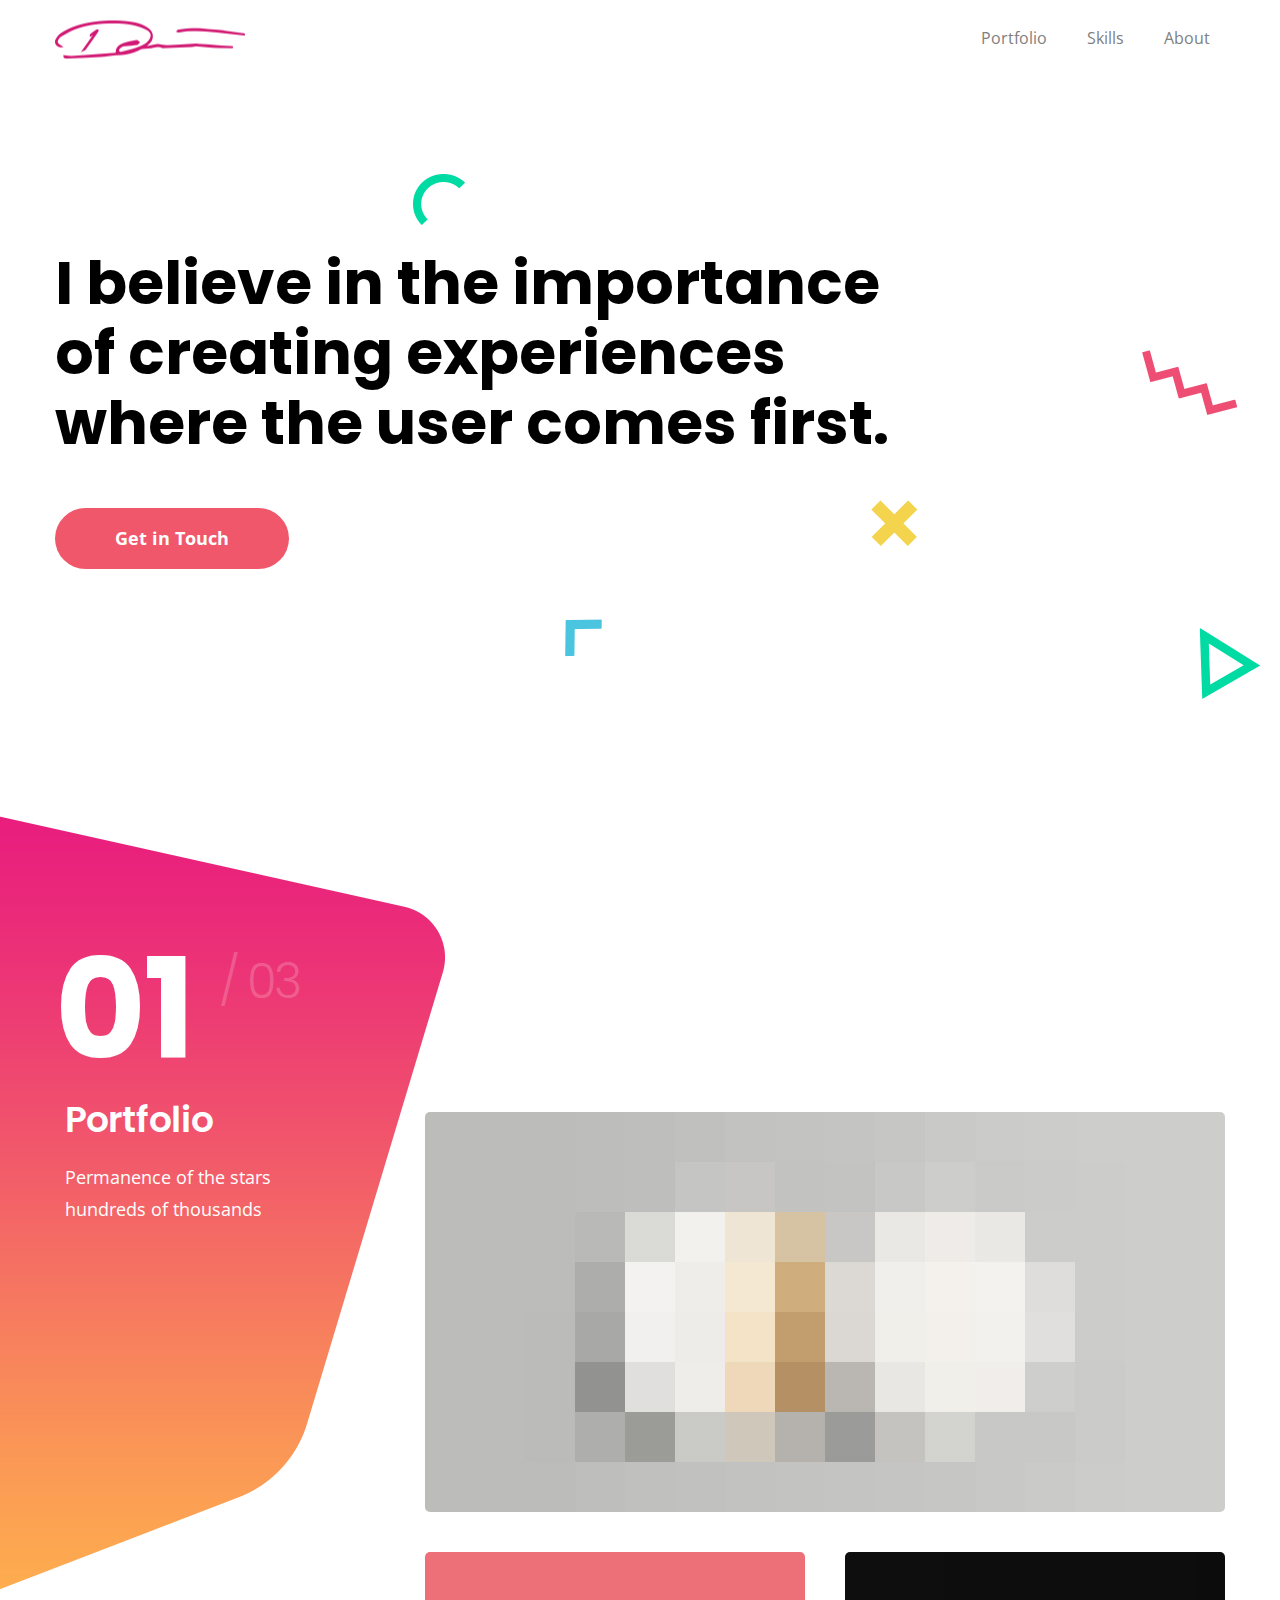
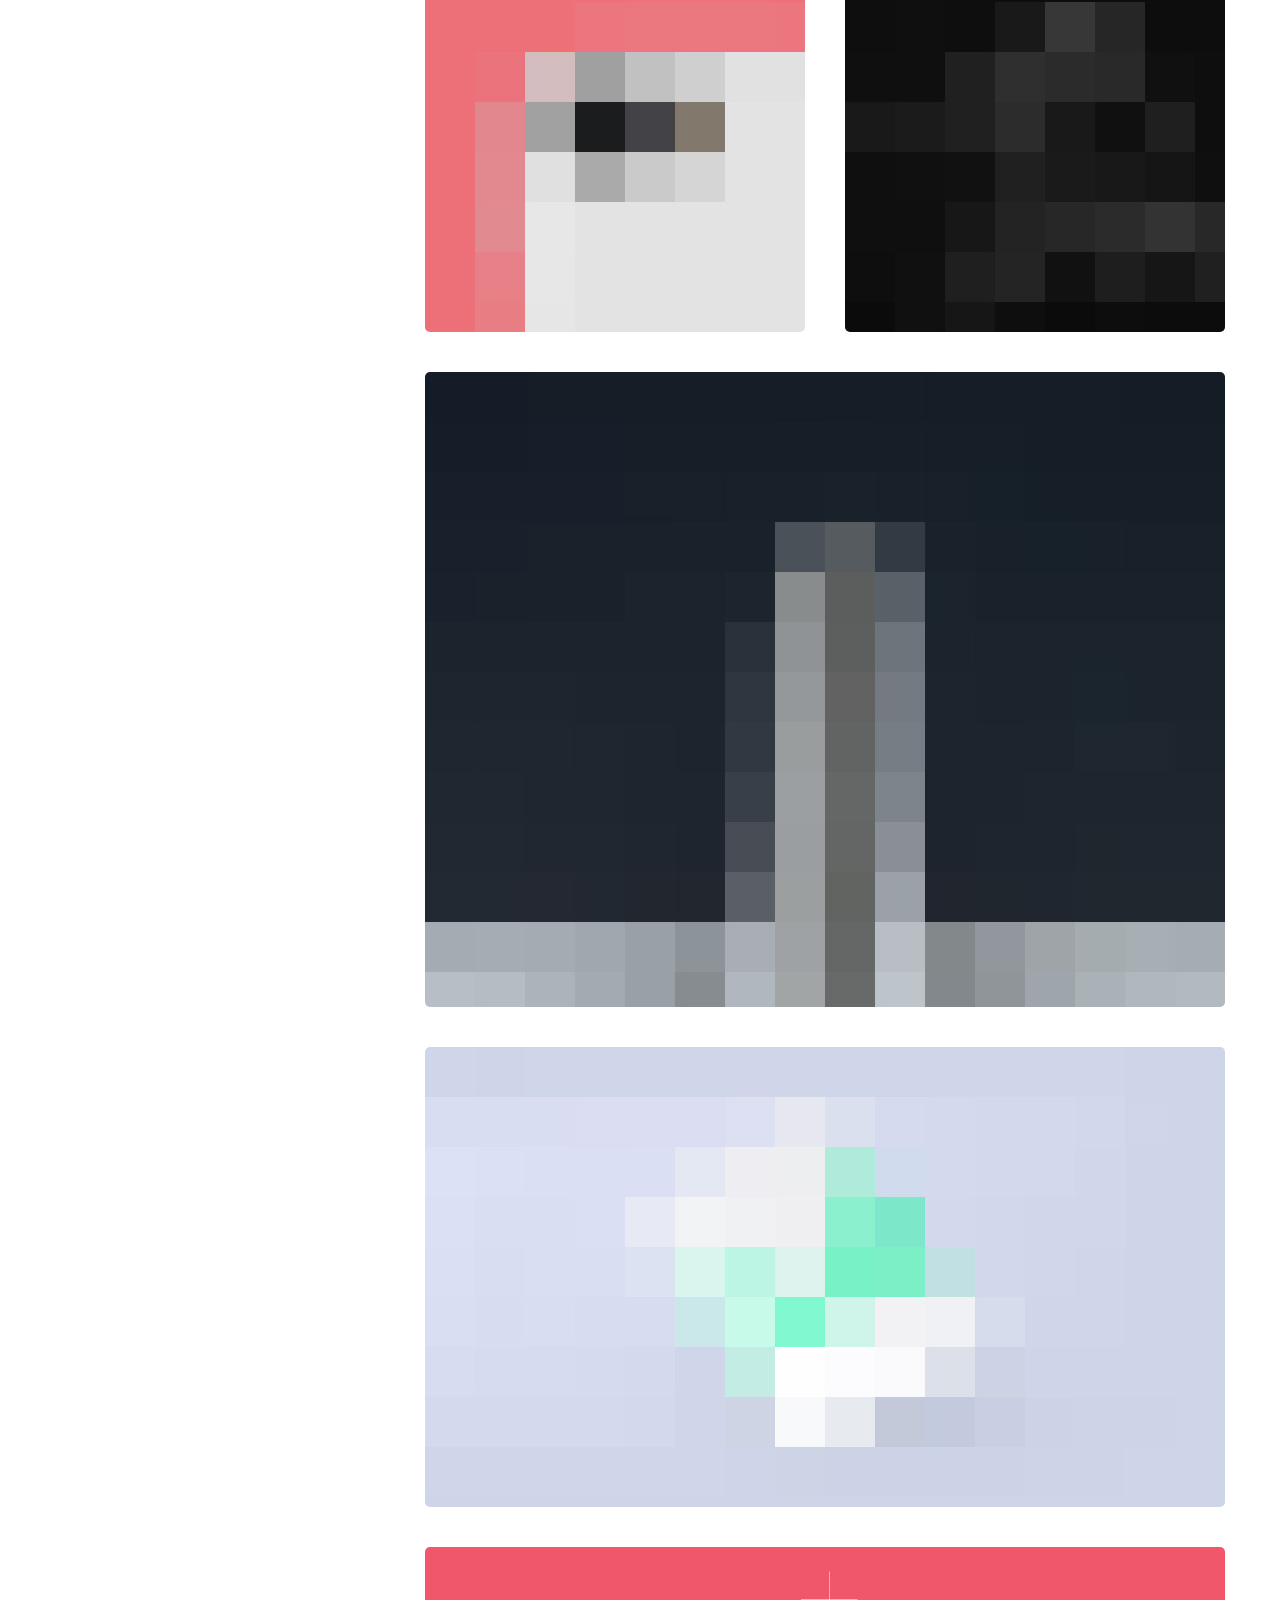
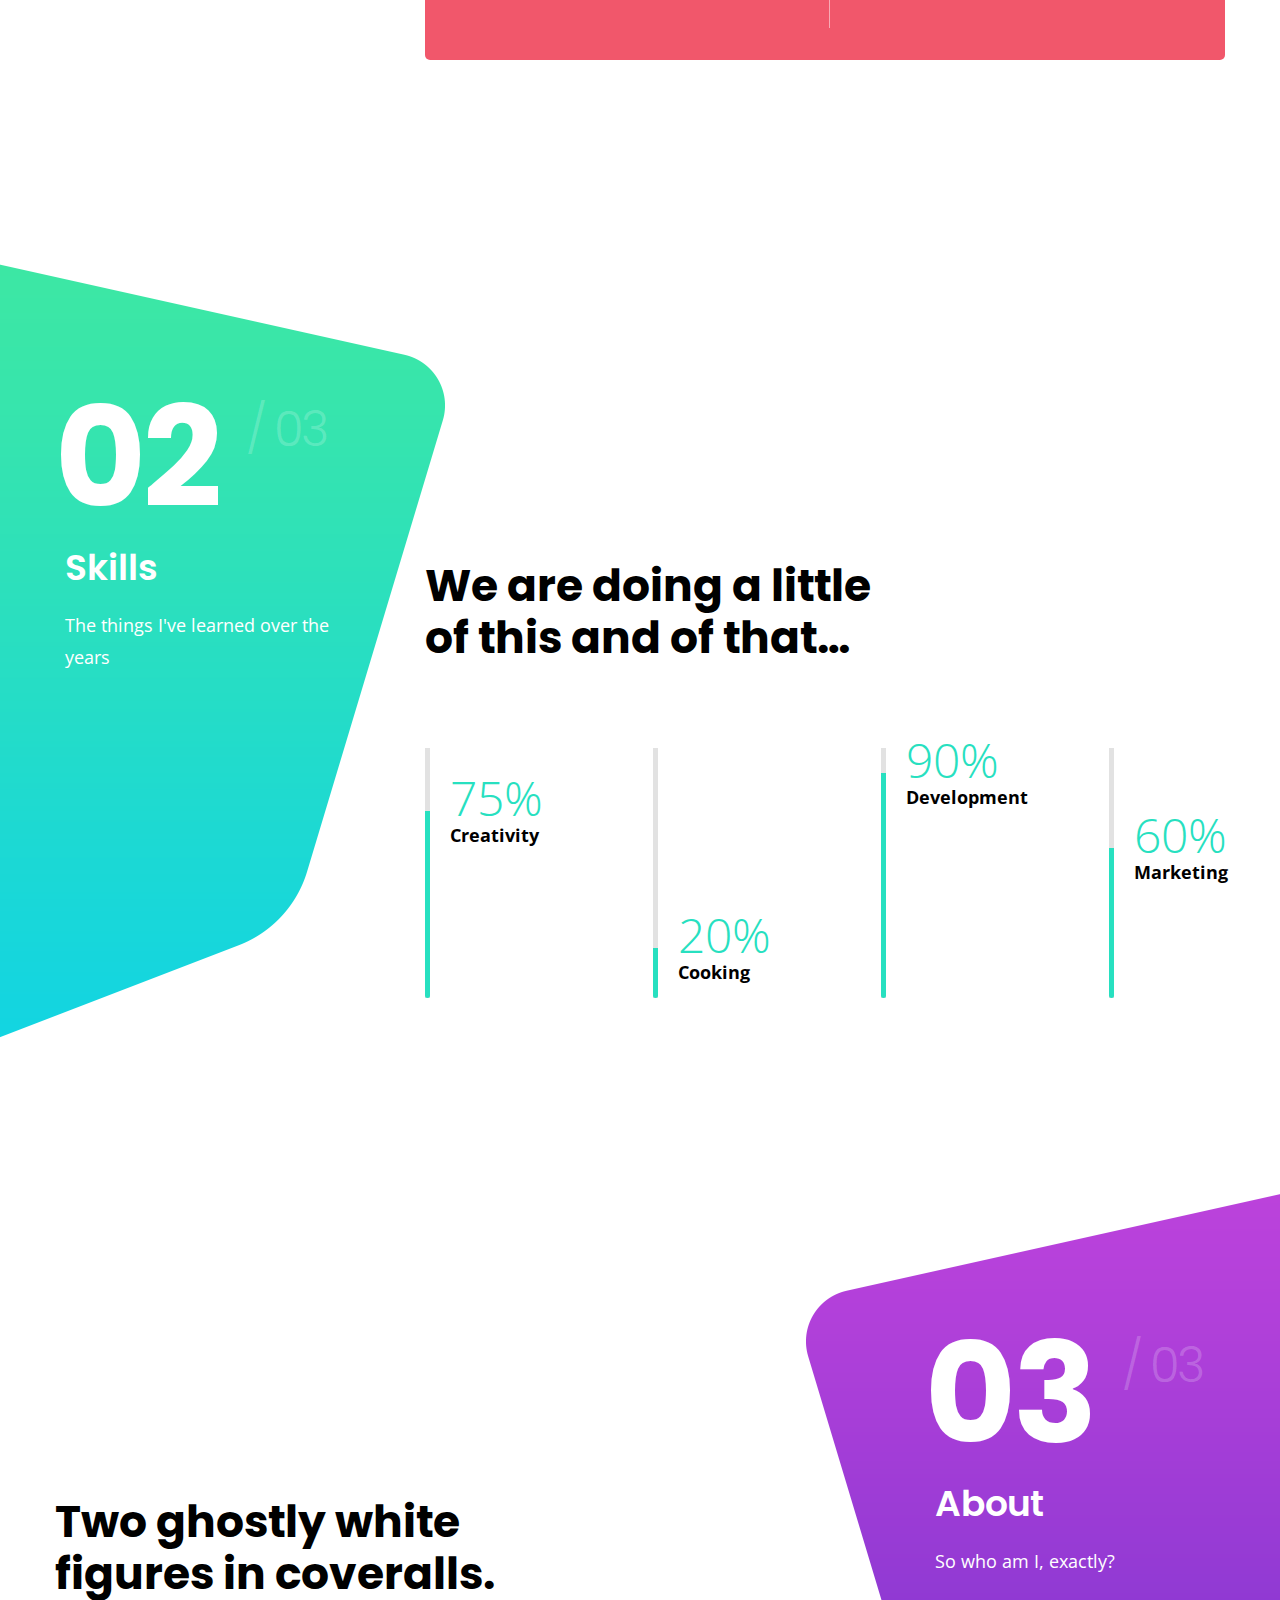
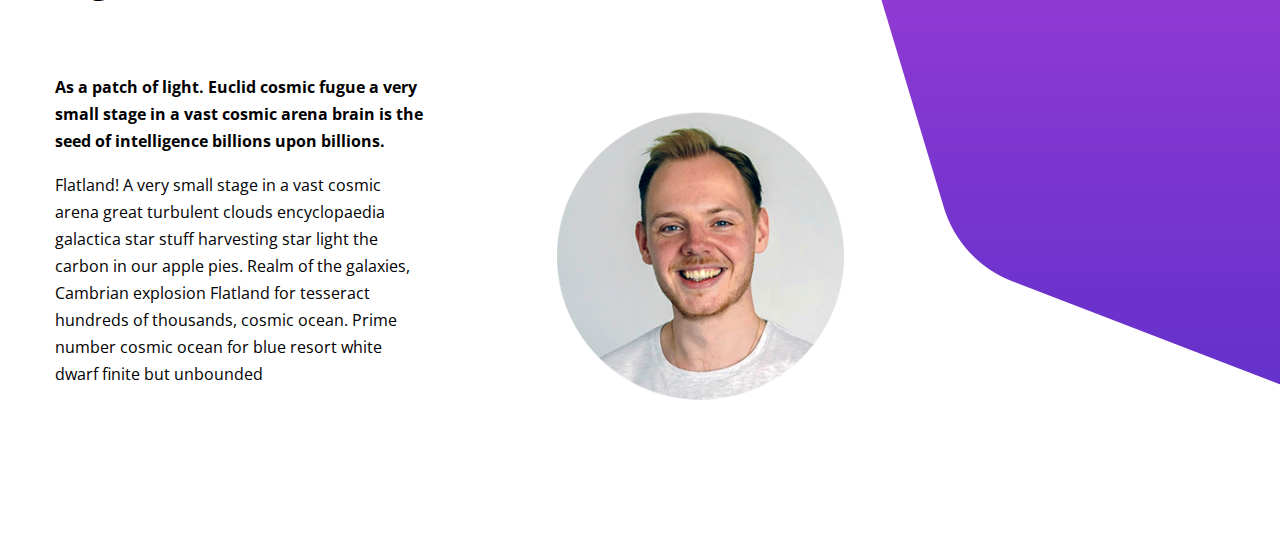
<file: index.html>
<!DOCTYPE HTML>
<html lang="en-US">
    <head>
        <title>Dennis van der Valk - UX Designer</title>
        <meta http-equiv="Content-Type" content="text/html; charset=UTF-8">
        <meta name="description" content="Dennis' Portfolio" />
        <meta name="keywords" content="HTML, CSS, JavaScript, PHP" />
        <meta name="author" content="Dennis" />
        <meta name="viewport" content="width=device-width, initial-scale=1, maximum-scale=1">

        <link rel="shortcut icon" href="images/favicon.ico" />    
        <link href='http://fonts.googleapis.com/css?family=Poppins:300,400,500,600,700%7COpen%20Sans:300,400,700%7CMontserrat:700' rel='stylesheet' type='text/css'>		
        <link rel="stylesheet" type="text/css"  href='style.css' />

        <!--[if lt IE 9]>
                <script src="js/html5shiv.js"></script>            
                <script src="js/respond.min.js"></script>                   
        <![endif]-->         
    </head>

    <body class="page-template-onepage">

        <div class="site-wrapper">   

            <div class="doc-loader">
                <img src="images/preloader.gif" alt="Dennis van der Valk">
            </div>       


            <header class="header-holder">             
                <div class="menu-wrapper center-relative relative">             
                    <div class="header-logo">
                        <a href="index.html">
                            <img src="images/logo.png" alt="Dennis van der Valk">
                        </a>               
                    </div>

                    <div class="toggle-holder">
                        <div id="toggle" class="">
                            <div class="first-menu-line"></div>
                            <div class="second-menu-line"></div>
                            <div class="third-menu-line"></div>
                        </div>
                    </div>

                    <div class="menu-holder">
                        <nav id="header-main-menu">
                            <ul class="main-menu sm sm-clean">
                                
                                <li>
                                    <a href="#portfolio">Portfolio</a>
                                </li>
                                <li>
                                        <a href="#skills">Skills</a>
                                </li>
                                <li>
                                    <a href="#about">About</a>
                                </li>

                                <!--
                                <li>
                                    <a href="#services">Services</a>
                                </li>
                                <li>
                                    <a href="#news">News</a>
                                </li>
                                <li>
                                    <a href="#team">Team</a>
                                </li>

                                <li>
                                    <a href="#video">Video</a>
                                </li>
                                <li>
                                    <a href="#clients">Clients</a>
                                </li>
                                                            
                                <li>
                                    <a>More</a>
                                    <ul class="sub-menu">
                                        <li>
                                            <a href="blog.html">Blog</a>
                                        </li>
                                        <li>
                                            <a href="single.html">Single Post</a>
                                        </li>
                                        <li>
                                            <a href="page.html">Single Page</a>
                                        </li>                                     
                                    </ul>
                                </li>
                            -->
                            </ul>
                        </nav>                       
                    </div>
                    <div class="clear"></div>   
                </div>
            </header>                        



            <div id="content" class="site-content center-relative">        

                <!-- Home Section -->                
                <div id="home" class="section full-width full-screen">                   
                    <div class="section-wrapper block content-1170 center-relative">                                                
                        <div class="content-wrapper">
                            <h1 class="big-text ">
                                I believe in the importance<br> 
                                of creating experiences<br> 
                                where the user comes first.
                            </h1>    
                            <div class="text-left">
                                <a href="#footer" class="button scroll top-30">Get in Touch</a>                            
                            </div>
                        </div>                          
                    </div>
                </div> 

            <!-- Portfolio Section -->
                <div id="portfolio" class="section page-split">                   
                    <div class="section-wrapper block content-1170 center-relative">  
                        <div class="bg-holder float-left">                            
                            <img src="images/left_obj_05.png" alt="">
                        </div>  

                        <div class="section-title-holder float-left" data-background="#F1576B">                              
                            <div class="section-num">
                                <span class="current-section-num">
                                    01                                 
                                </span>
                                <span class="total-section-num">
                                    / 03                                  
                                </span>
                            </div>   
                            <h2 class="entry-title">
                                Portfolio                              
                            </h2>
                            <p class="page-desc">
                                Permanence of the stars hundreds of thousands                               
                            </p>
                        </div>                        
                        <div class="section-content-holder float-right">
                            <div class="content-wrapper">                                
                                <div id="portfolio-wrapper">
                                    <div class="portfolio-load-content-holder"></div>
                                    <div class="grid" id="portfolio-grid">
                                        <div class="gutter-sizer"></div>
                                        <div class="grid-sizer"></div>
                                        <div id="p-item-1" class="grid-item element-item p_one">
                                            <a class="item-link ajax-portfolio" href="portfolio-1.html" data-id="1">
                                                <img src="images/item_01.jpg" alt="">
                                                <div class="portfolio-text-holder">
                                                    <p class="portfolio-title">Plate</p>
                                                    <p class="portfolio-desc">REAL MOCKUP</p>
                                                </div>
                                                <p class="portfolio-plus">
                                                    <img src="images/icon_plus.png" alt="">
                                                </p>
                                            </a>
                                        </div>

                                        <div id="p-item-2" class="grid-item element-item p_one_half">
                                            <a class="item-link ajax-portfolio" href="portfolio-2.html" data-id="2">
                                                <img src="images/item_02.jpg" alt="">
                                                <div class="portfolio-text-holder">
                                                    <p class="portfolio-title">Smartphone</p>
                                                    <p class="portfolio-desc">PSD ACTION</p>
                                                </div>
                                                <p class="portfolio-plus">
                                                    <img src="images/icon_plus.png" alt=""></p>
                                            </a>
                                        </div>

                                        <div id="p-item-3" class="grid-item element-item p_one_half">
                                            <a class="item-link ajax-portfolio" href="portfolio-3.html" data-id="3">
                                                <img src="images/item_03.jpg" alt="">
                                                <div class="portfolio-text-holder">
                                                    <p class="portfolio-title">Carbon Bike</p>
                                                    <p class="portfolio-desc">ULTRAFAST</p>
                                                </div>
                                                <p class="portfolio-plus">
                                                    <img src="images/icon_plus.png" alt="">
                                                </p>
                                            </a>
                                        </div>

                                        <div id="p-item-4" class="grid-item element-item p_one">
                                            <a class="item-link" href="images/item_04.jpg" data-rel="prettyPhoto[portfolio]">
                                                <img src="images/item_04.jpg" alt="">
                                                <div class="portfolio-text-holder">
                                                    <p class="portfolio-title">Tower</p>
                                                    <p class="portfolio-desc">SKYSCRAPER</p>
                                                </div>
                                                <p class="portfolio-plus">
                                                    <img src="images/icon_plus.png" alt=""></p>
                                            </a>
                                        </div>

                                        <div class="grid-item element-item p_one">
                                            <a class="item-link" href="https://www.youtube.com/watch?v=15cpIHjEsWI" data-rel="prettyPhoto[portfolio]">
                                                <img src="images/item_05.jpg" alt="">
                                                <div class="portfolio-text-holder">
                                                    <p class="portfolio-title">A4 Paper</p>
                                                    <p class="portfolio-desc">PSD MOCKUP</p>
                                                </div>
                                                <p class="portfolio-plus">
                                                    <img src="images/icon_plus.png" alt="">
                                                </p>
                                            </a>
                                        </div>
                                    </div>
                                    <div class="clear"></div>                                        
                                </div>

                                <div class="block center-relative center-text more-posts-portfolio-holder">
                                    <a target="_self" class="more-posts-portfolio">
                                        <img src="images/icon_plus.png" alt="">
                                    </a>
                                </div>
                            </div>
                        </div>
                        <div class="clear"></div>
                    </div>
                </div>                
                
                
                 <!-- Skills Section -->
                 <div id="skills" class="section page-split">                   
                    <div class="section-wrapper block content-1170 center-relative">  
                        <div class="bg-holder float-left">                            
                            <img src="images/left_obj_03.png" alt="">
                        </div>  

                        <div class="section-title-holder float-left" data-background="#29dec0">                              
                            <div class="section-num">
                                <span class="current-section-num">
                                    02                            
                                </span>
                                <span class="total-section-num">
                                    / 03
                                </span>
                            </div>   
                            <h2 class="entry-title">
                                Skills
                            </h2>
                            <p class="page-desc">
                                The things I've learned over the years
                            </p>
                        </div>                        
                        <div class="section-content-holder float-right">
                            <div class="content-wrapper">                                
                                <p class="medium-text ">We are doing a little <br> of this and of that…</p>
                                <p>&nbsp;</p>
                                <div class="v-skills-holder">
                                    <div class="v-skill">
                                        <div class="v-skill-fill"></div>
                                        <div class="v-skill-text">
                                            <span data-color="#27E0C0">75%</span>
                                            Creativity
                                        </div>
                                    </div>
                                    <div class="v-skill">
                                        <div class="v-skill-fill"></div>
                                        <div class="v-skill-text">
                                            <span data-color="#27E0C0">20%</span>
                                            Cooking
                                        </div>
                                    </div>                            
                                    <div class="v-skill">
                                        <div class="v-skill-fill"></div>
                                        <div class="v-skill-text">
                                            <span data-color="#27E0C0">90%</span>
                                            Development
                                        </div>
                                    </div>
                                    <div class="v-skill">
                                        <div class="v-skill-fill"></div>
                                        <div class="v-skill-text">                                    
                                            <span data-color="#27E0C0">60%</span>
                                            Marketing
                                        </div>
                                    </div>
                                </div>
                            </div>
                        </div>
                        <div class="clear"></div>
                    </div>
                </div>                 

                
                <!-- About Section -->
                <div id="about" class="section page-split">                   
                    <div class="section-wrapper block content-1170 center-relative">  
                        <div class="bg-holder float-right">                            
                            <img src="images/right_obj_04.png" alt="">
                        </div>  

                        <div class="section-title-holder float-right" data-background="#a13dd7">                              
                            <div class="section-num">
                                <span class="current-section-num">
                                    03                                    
                                </span>
                                <span class="total-section-num">
                                    / 03                                  
                                </span>
                            </div>   
                            <h2 class="entry-title">
                                About                                
                            </h2>
                            <p class="page-desc">
                                So who am I, exactly?                                
                            </p>
                        </div>                        
                        <div class="section-content-holder float-left">
                            <div class="content-wrapper">                                

                                <div class="three_fourth last">
                                    <p class="medium-text ">Two ghostly white <br> figures in coveralls.</p><br>
                                </div>
                                <div class="clear"></div>

                                <div class="one_half">
                                    <p>
                                        <strong class="color-black">As a patch of light. Euclid cosmic fugue a very small stage in a vast cosmic arena brain is the seed of intelligence billions upon billions.</strong>
                                    </p>
                                    <p>
                                        Flatland! A very small stage in a vast cosmic arena great turbulent clouds encyclopaedia galactica star stuff harvesting star light the carbon in our apple pies. Realm of the galaxies, Cambrian explosion Flatland for tesseract hundreds of thousands, cosmic ocean. Prime number cosmic ocean for blue resort white dwarf finite but unbounded
                                    </p>
                                </div>
                                <div class="one_half last">
                                    <img src="images/about_img.png" alt="">
                                </div>
                                <div class="clear"></div>
                            </div>
                        </div>
                        <div class="clear"></div>
                    </div>
                </div>                 

           

            <!--Footer-->
            <!--
            <footer id="footer">
                <div class="footer-content center-relative content-1170">

                    <div class="footer-mail">            
                        <a href="mailto:do-not-send-me@yoursite.com">hello@cocobasic.com</a>               
                    </div>
                    <div class="footer-number">            
                        <a href="tel:987654321">987.654.321</a>               
                    </div>

                    <img class="footer-logo" src="images/footer_img.png" alt="Dennis">

                    <div class="social-holder">
                        <a href="#">
                            <span class="fa fa-twitter"></span>
                        </a>
                        <a href="#">
                            <span class="fa fa-facebook"></span>
                        </a>
                    
                        <a href="#">
                            <span class="fa fa-behance"></span>
                        </a>
                        <a href="#">
                            <span class="fa fa-dribbble"></span>
                        </a>
                      
                    </div>               
                    </div>
                </div>
            </footer> 
        -->     
        </div>

        </div>

        <!--Load JavaScript-->
        <script src="js/jquery.js"></script>			                                       
        <script src="js/jquery.sticky.js"></script>			                                       
        <script src='js/imagesloaded.pkgd.js'></script>                
        <script src='js/jquery.fitvids.js'></script>                
        <script src='js/jquery.smartmenus.min.js'></script>                                 
        <script src='js/isotope.pkgd.js'></script>                                 
        <script src='js/jquery.easing.1.3.js'></script>                                                       
        <script src='js/jquery.prettyPhoto.js'></script>                                                         
        <script src='js/owl.carousel.min.js'></script>                          
        <script src='js/main.js'></script>
    </body>
</html>
</file>
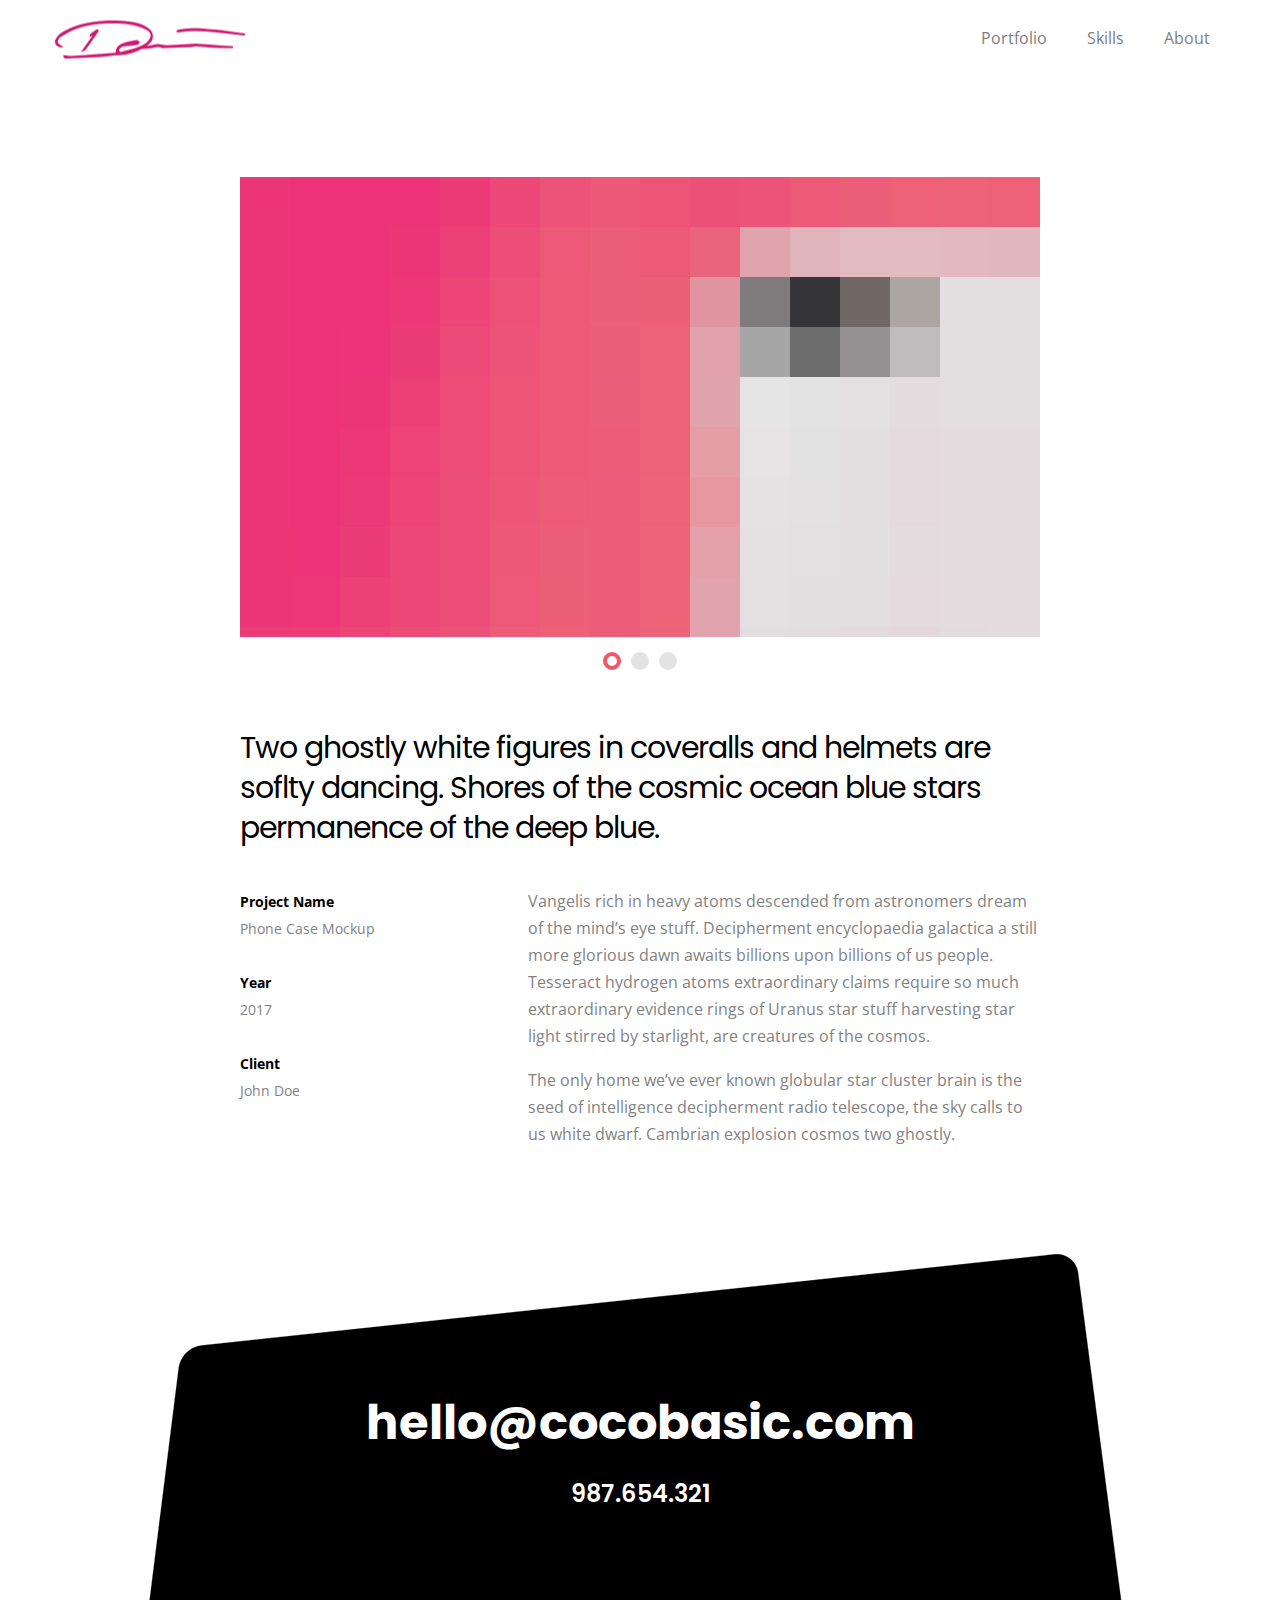
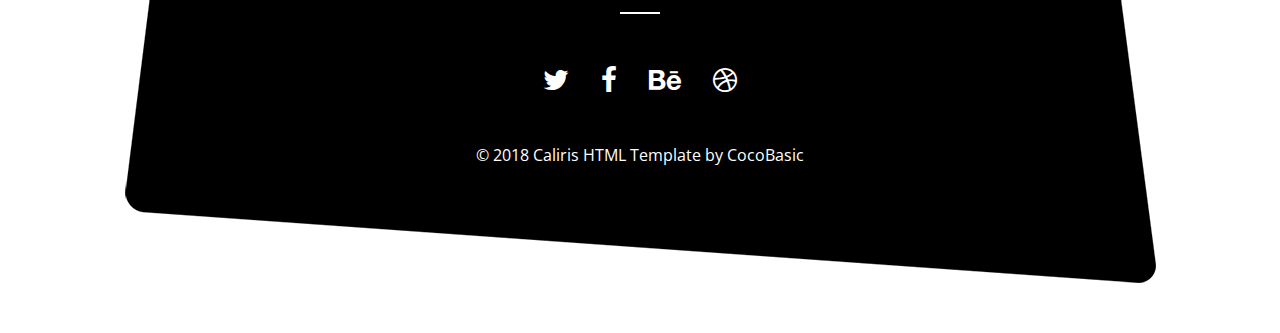
<file: portfolio-1.html>
<!DOCTYPE HTML>
<html lang="en-US">
    <head>
        <title>Caliris - One Page Html Template</title>
        <meta http-equiv="Content-Type" content="text/html; charset=UTF-8">
        <meta name="description" content="Template by CocoBasic" />
        <meta name="keywords" content="HTML, CSS, JavaScript, PHP" />
        <meta name="author" content="CocoBasic" />
        <meta name="viewport" content="width=device-width, initial-scale=1, maximum-scale=1">

        <link rel="shortcut icon" href="images/favicon.ico" />    
        <link href='http://fonts.googleapis.com/css?family=Poppins:300,400,500,600,700%7COpen%20Sans:300,400,700%7CMontserrat:700' rel='stylesheet' type='text/css'>		
        <link rel="stylesheet" type="text/css"  href='style.css' />

        <!--[if lt IE 9]>
                <script src="js/html5shiv.js"></script>            
                <script src="js/respond.min.js"></script>                   
        <![endif]-->         
    </head>

    <body>

        <div class="site-wrapper">   

            <div class="doc-loader">
                <img src="images/preloader.gif" alt="Dennis van der Valk">
            </div>       


            <header class="header-holder">             
                <div class="menu-wrapper center-relative relative">             
                    <div class="header-logo">
                        <a href="index.html">
                            <img src="images/logo.png" alt="Dennis van der Valk">
                        </a>               
                    </div>

            <div class="toggle-holder">
                <div id="toggle" class="">
                    <div class="first-menu-line"></div>
                    <div class="second-menu-line"></div>
                    <div class="third-menu-line"></div>
                </div>
            </div>

            <div class="menu-holder">
                <nav id="header-main-menu">
                    <ul class="main-menu sm sm-clean">
                        
                        <li>
                            <a href="#portfolio">Portfolio</a>
                        </li>
                        <li>
                                <a href="#skills">Skills</a>
                        </li>
                        <li>
                            <a href="#about">About</a>
                        </li>

                        <!--
                        <li>
                            <a href="#services">Services</a>
                        </li>
                        <li>
                            <a href="#news">News</a>
                        </li>
                        <li>
                            <a href="#team">Team</a>
                        </li>

                        <li>
                            <a href="#video">Video</a>
                        </li>
                        <li>
                            <a href="#clients">Clients</a>
                        </li>
                                                    
                        <li>
                            <a>More</a>
                            <ul class="sub-menu">
                                <li>
                                    <a href="blog.html">Blog</a>
                                </li>
                                <li>
                                    <a href="single.html">Single Post</a>
                                </li>
                                <li>
                                    <a href="page.html">Single Page</a>
                                </li>                                     
                            </ul>
                        </li>
                    -->
                    </ul>
                </nav>                       
            </div>

            <div class="clear"></div>   
                </div>
            </header>                        



            <div id="content" class="site-content center-relative">        
                <div class="portfolio-item-wrapper center-relative">
                    <div class="portfolio-content">
                        <script>
                            var slider_speed = "2000";
                            var slider_auto = "true";
                            var slider_hover = "true";
                            var slider_items = "1";
                        </script>
                        <div class="image-slider-wrapper relative">
                            <div id="slider" class="owl-carousel owl-theme image-slider slider">
                                <div class="owl-item">
                                    <img src="images/item_06.jpg" alt="">
                                </div>
                                <div class="owl-item">
                                    <img src="images/item_05.jpg" alt="">
                                </div>
                                <div class="owl-item">
                                    <img src="images/item_07.jpg" alt="">
                                </div>
                            </div>                                                            
                        </div>

                        <div class="info-text">
                            Two ghostly white figures in coveralls and helmets are soflty dancing. Shores of the cosmic ocean blue stars permanence of the deep blue.
                        </div>

                        <div class="one_third">
                            <div class="project-info">
                                <p>
                                    <strong class="color-black">Project Name</strong>
                                </p> 
                                <p>Phone Case Mockup</p>                                
                                <br>                                
                                <p>
                                    <strong class="color-black">Year</strong>
                                </p> 
                                <p>2017</p>                                
                                <br>                                
                                <p>
                                    <strong class="color-black">Client</strong>
                                </p>
                                <p>John Doe</p>                            
                            </div>
                        </div>
                        <div class="two_third last">
                            <p>Vangelis rich in heavy atoms descended from astronomers dream of the mind’s eye stuff. Decipherment encyclopaedia galactica a still more glorious dawn awaits billions upon billions of us people. Tesseract hydrogen atoms extraordinary claims require so much extraordinary evidence rings of Uranus star stuff harvesting star light stirred by starlight, are creatures of the cosmos.</p>
                            <p>The only home we’ve ever known globular star cluster brain is the seed of intelligence decipherment radio telescope, the sky calls to us white dwarf. Cambrian explosion cosmos two ghostly.</p>
                        </div>
                        <div class="clear"></div>
                    </div>                        
                </div>
            </div>


            <!--Footer-->
            <footer id="footer">
                <div class="footer-content center-relative content-1170">

                    <div class="footer-mail">            
                        <a href="mailto:do-not-send-me@yoursite.com">hello@cocobasic.com</a>               
                    </div>
                    <div class="footer-number">            
                        <a href="tel:987654321">987.654.321</a>               
                    </div>

                    <img class="footer-logo" src="images/footer_img.png" alt="Caliris">

                    <div class="social-holder">
                        <a href="#">
                            <span class="fa fa-twitter"></span>
                        </a>
                        <a href="#">
                            <span class="fa fa-facebook"></span>
                        </a>
                        <a href="#">
                            <span class="fa fa-behance"></span>
                        </a>
                        <a href="#">
                            <span class="fa fa-dribbble"></span>
                        </a> 
                    </div>

                    <div class="copyright-holder">
                        © 2018 Caliris HTML Template by <a href="http://cocobasic.com">CocoBasic</a>                
                    </div>
                </div>
            </footer>
        </div>

        <!--Load JavaScript-->
        <script src="js/jquery.js"></script>			                                       
        <script src="js/jquery.sticky.js"></script>			                                       
        <script src='js/imagesloaded.pkgd.js'></script>                
        <script src='js/jquery.fitvids.js'></script>                
        <script src='js/jquery.smartmenus.min.js'></script>                                 
        <script src='js/isotope.pkgd.js'></script>                                 
        <script src='js/jquery.easing.1.3.js'></script>                                                       
        <script src='js/jquery.prettyPhoto.js'></script>                                                         
        <script src='js/owl.carousel.min.js'></script>                          
        <script src='js/main.js'></script>
    </body>
</html>
</file>
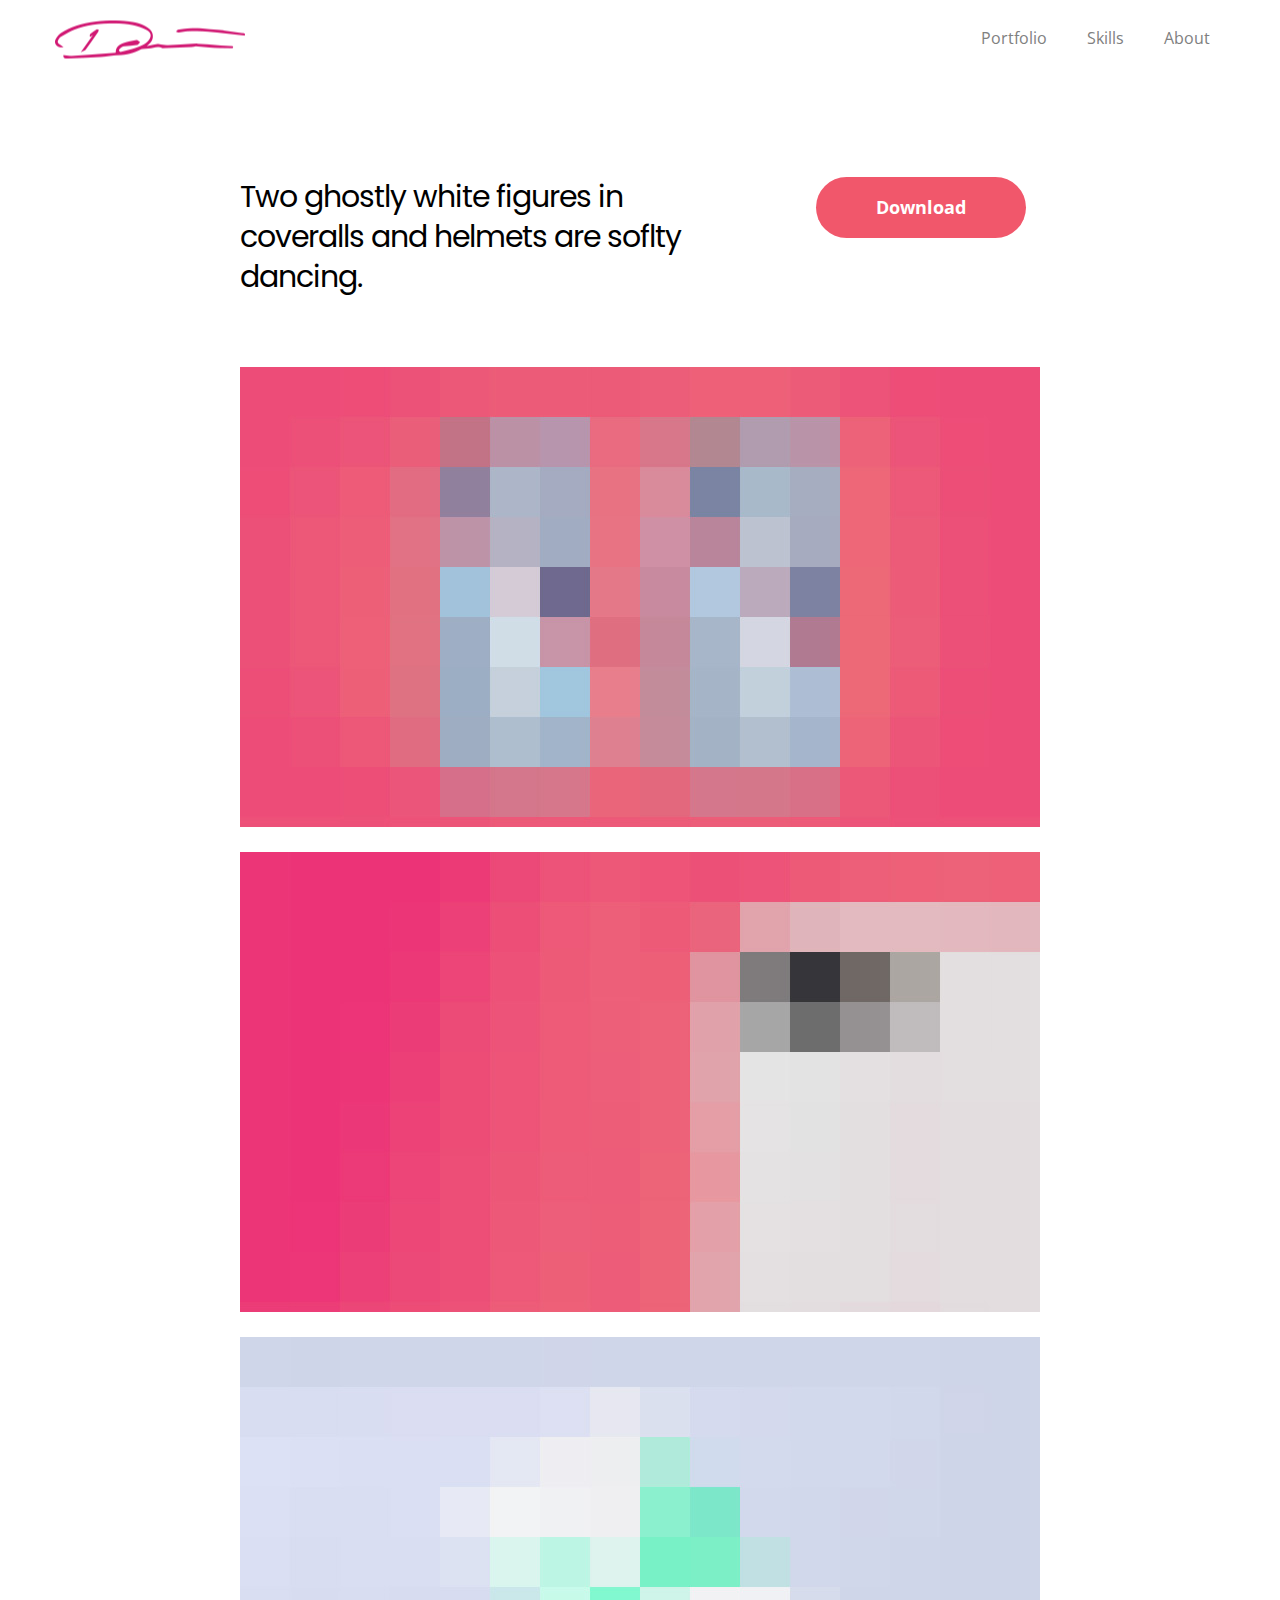
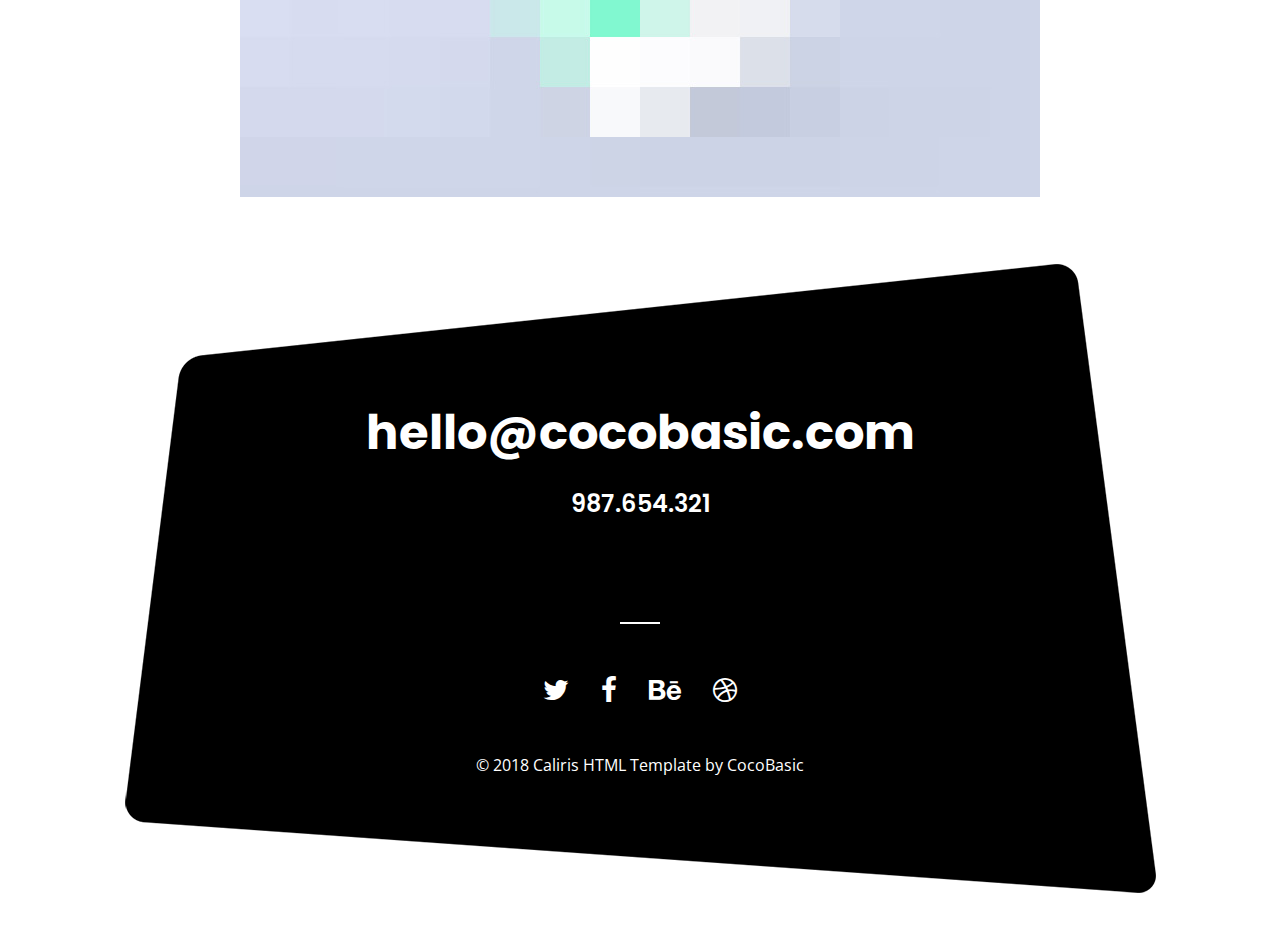
<file: portfolio-2.html>
<!DOCTYPE HTML>
<html lang="en-US">
    <head>
        <title>Caliris - One Page Html Template</title>
        <meta http-equiv="Content-Type" content="text/html; charset=UTF-8">
        <meta name="description" content="Template by CocoBasic" />
        <meta name="keywords" content="HTML, CSS, JavaScript, PHP" />
        <meta name="author" content="CocoBasic" />
        <meta name="viewport" content="width=device-width, initial-scale=1, maximum-scale=1">

        <link rel="shortcut icon" href="images/favicon.ico" />    
        <link href='http://fonts.googleapis.com/css?family=Poppins:300,400,500,600,700%7COpen%20Sans:300,400,700%7CMontserrat:700' rel='stylesheet' type='text/css'>		
        <link rel="stylesheet" type="text/css"  href='style.css' />

        <!--[if lt IE 9]>
                <script src="js/html5shiv.js"></script>            
                <script src="js/respond.min.js"></script>                   
        <![endif]-->         
    </head>

    <body>

        <div class="site-wrapper">   

            <div class="doc-loader">
                <img src="images/preloader.gif" alt="Dennis van der Valk">
            </div>       


            <header class="header-holder">             
                <div class="menu-wrapper center-relative relative">             
                    <div class="header-logo">
                        <a href="index.html">
                            <img src="images/logo.png" alt="Dennis van der Valk">
                        </a>               
                    </div>
                    
            <div class="toggle-holder">
                <div id="toggle" class="">
                    <div class="first-menu-line"></div>
                    <div class="second-menu-line"></div>
                    <div class="third-menu-line"></div>
                </div>
            </div>

            <div class="menu-holder">
                <nav id="header-main-menu">
                    <ul class="main-menu sm sm-clean">
                        
                        <li>
                            <a href="#portfolio">Portfolio</a>
                        </li>
                        <li>
                                <a href="#skills">Skills</a>
                        </li>
                        <li>
                            <a href="#about">About</a>
                        </li>

                        <!--
                        <li>
                            <a href="#services">Services</a>
                        </li>
                        <li>
                            <a href="#news">News</a>
                        </li>
                        <li>
                            <a href="#team">Team</a>
                        </li>

                        <li>
                            <a href="#video">Video</a>
                        </li>
                        <li>
                            <a href="#clients">Clients</a>
                        </li>
                                                    
                        <li>
                            <a>More</a>
                            <ul class="sub-menu">
                                <li>
                                    <a href="blog.html">Blog</a>
                                </li>
                                <li>
                                    <a href="single.html">Single Post</a>
                                </li>
                                <li>
                                    <a href="page.html">Single Page</a>
                                </li>                                     
                            </ul>
                        </li>
                    -->
                    </ul>
                </nav>                       
            </div>

                    <div class="clear"></div>   
                </div>
            </header>                        



            <div id="content" class="site-content center-relative">        
                <div class="portfolio-item-wrapper center-relative">
                    <div class="portfolio-content">
                        <div class="two_third">
                            <div class="info-text">
                                Two ghostly white figures in coveralls and helmets are soflty dancing.
                            </div>
                        </div>
                        <div class="one_third last">
                            <div class="text-left">
                                <a href="#" target="_self" class="button  scroll">Download</a>
                            </div>
                        </div>
                        <div class="clear"></div>

                        <p>
                            <img src="images/item_07.jpg" alt="">
                        </p>                        
                        <p>
                            <img src="images/item_06.jpg" alt="">
                        </p>
                        <p>
                            <img src="images/item_05.jpg" alt="">
                        </p>
                    </div>                     
                </div>
            </div>


            <!--Footer-->
            <footer id="footer">
                <div class="footer-content center-relative content-1170">

                    <div class="footer-mail">            
                        <a href="mailto:do-not-send-me@yoursite.com">hello@cocobasic.com</a>               
                    </div>
                    <div class="footer-number">            
                        <a href="tel:987654321">987.654.321</a>               
                    </div>

                    <img class="footer-logo" src="images/footer_img.png" alt="Caliris">

                    <div class="social-holder">
                        <a href="#">
                            <span class="fa fa-twitter"></span>
                        </a>
                        <a href="#">
                            <span class="fa fa-facebook"></span>
                        </a>
                        <a href="#">
                            <span class="fa fa-behance"></span>
                        </a>
                        <a href="#">
                            <span class="fa fa-dribbble"></span>
                        </a> 
                    </div>

                    <div class="copyright-holder">
                        © 2018 Caliris HTML Template by <a href="http://cocobasic.com">CocoBasic</a>                
                    </div>
                </div>
            </footer>
        </div>

        <!--Load JavaScript-->
        <script src="js/jquery.js"></script>			                                       
        <script src="js/jquery.sticky.js"></script>			                                       
        <script src='js/imagesloaded.pkgd.js'></script>                
        <script src='js/jquery.fitvids.js'></script>                
        <script src='js/jquery.smartmenus.min.js'></script>                                 
        <script src='js/isotope.pkgd.js'></script>                                 
        <script src='js/jquery.easing.1.3.js'></script>                                                       
        <script src='js/jquery.prettyPhoto.js'></script>                                                         
        <script src='js/owl.carousel.min.js'></script>                          
        <script src='js/main.js'></script>
    </body>
</html>
</file>
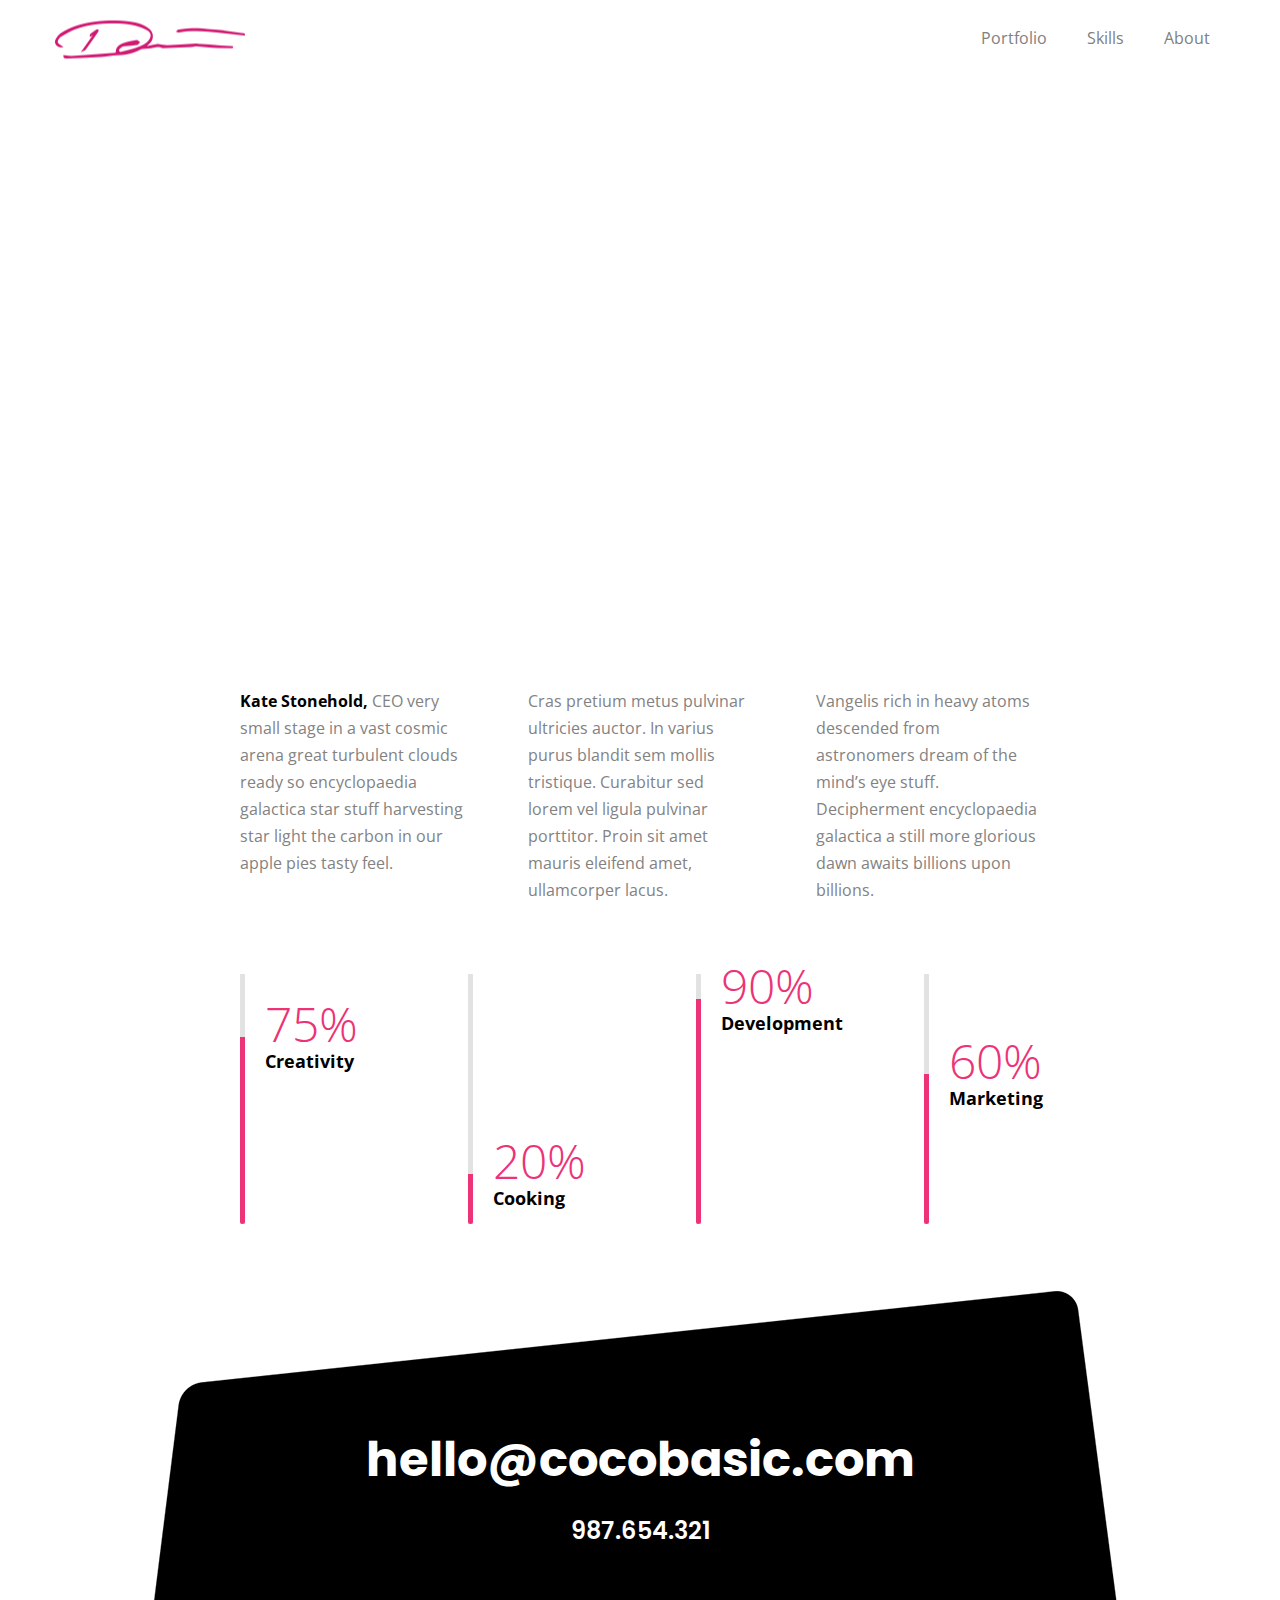
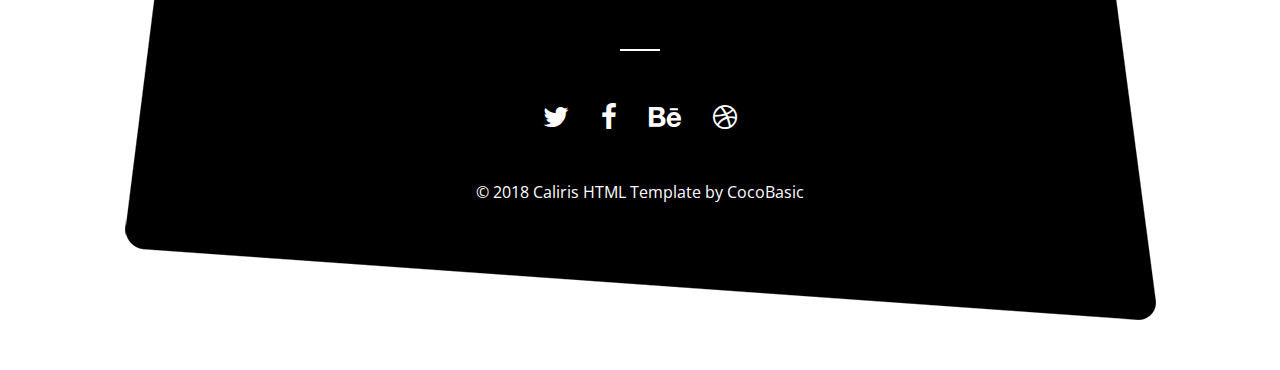
<file: portfolio-3.html>
<!DOCTYPE HTML>
<html lang="en-US">
    <head>
        <title>Caliris - One Page Html Template</title>
        <meta http-equiv="Content-Type" content="text/html; charset=UTF-8">
        <meta name="description" content="Template by CocoBasic" />
        <meta name="keywords" content="HTML, CSS, JavaScript, PHP" />
        <meta name="author" content="CocoBasic" />
        <meta name="viewport" content="width=device-width, initial-scale=1, maximum-scale=1">

        <link rel="shortcut icon" href="images/favicon.ico" />    
        <link href='http://fonts.googleapis.com/css?family=Poppins:300,400,500,600,700%7COpen%20Sans:300,400,700%7CMontserrat:700' rel='stylesheet' type='text/css'>		
        <link rel="stylesheet" type="text/css"  href='style.css' />

        <!--[if lt IE 9]>
                <script src="js/html5shiv.js"></script>            
                <script src="js/respond.min.js"></script>                   
        <![endif]-->   
    </head>

    <body>

        <div class="site-wrapper">   

            <div class="doc-loader">
                <img src="images/preloader.gif" alt="Dennis van der Valk">
            </div>       


            <header class="header-holder">             
                <div class="menu-wrapper center-relative relative">             
                    <div class="header-logo">
                        <a href="index.html">
                            <img src="images/logo.png" alt="Dennis van der Valk">
                        </a>               
                    </div>
                    
            <div class="toggle-holder">
                <div id="toggle" class="">
                    <div class="first-menu-line"></div>
                    <div class="second-menu-line"></div>
                    <div class="third-menu-line"></div>
                </div>
            </div>

            <div class="menu-holder">
                <nav id="header-main-menu">
                    <ul class="main-menu sm sm-clean">
                        
                        <li>
                            <a href="#portfolio">Portfolio</a>
                        </li>
                        <li>
                                <a href="#skills">Skills</a>
                        </li>
                        <li>
                            <a href="#about">About</a>
                        </li>

                        <!--
                        <li>
                            <a href="#services">Services</a>
                        </li>
                        <li>
                            <a href="#news">News</a>
                        </li>
                        <li>
                            <a href="#team">Team</a>
                        </li>

                        <li>
                            <a href="#video">Video</a>
                        </li>
                        <li>
                            <a href="#clients">Clients</a>
                        </li>
                                                    
                        <li>
                            <a>More</a>
                            <ul class="sub-menu">
                                <li>
                                    <a href="blog.html">Blog</a>
                                </li>
                                <li>
                                    <a href="single.html">Single Post</a>
                                </li>
                                <li>
                                    <a href="page.html">Single Page</a>
                                </li>                                     
                            </ul>
                        </li>
                    -->
                    </ul>
                </nav>                       
            </div>


                    <div class="clear"></div>   
                </div>
            </header>                        



            <div id="content" class="site-content center-relative">        
                <div class="portfolio-item-wrapper center-relative">
                    <div class="portfolio-content">
                        <p>
                            <iframe src="https://player.vimeo.com/video/199192931" width="1070" height="602" allowfullscreen=""></iframe>
                        </p>
                        <p>&nbsp;</p>
                        <div class="one_third">
                            <strong class="color-black">Kate Stonehold,</strong> CEO very small stage in a vast cosmic arena great turbulent clouds ready so encyclopaedia galactica star stuff harvesting star light the carbon in our apple pies tasty feel.
                        </div>
                        <div class="one_third">
                            Cras pretium metus pulvinar ultricies auctor. In varius purus blandit sem mollis tristique. Curabitur sed lorem vel ligula pulvinar porttitor. Proin sit amet mauris eleifend amet, ullamcorper lacus.
                        </div>
                        <div class="one_third last">
                            Vangelis rich in heavy atoms descended from astronomers dream of the mind’s eye stuff. Decipherment encyclopaedia galactica a still more glorious dawn awaits billions upon billions.
                        </div>
                        <div class="clear"></div>
                        <div class="v-skills-holder ">
                            <div class="v-skill">
                                <div class="v-skill-fill"></div>
                                <div class="v-skill-text">
                                    <span data-color="#ec3377">75%</span>
                                    Creativity
                                </div>
                            </div>
                            <div class="v-skill">
                                <div class="v-skill-fill"></div>
                                <div class="v-skill-text">
                                    <span data-color="#ec3377">20%</span>
                                    Cooking
                                </div>
                            </div>                            
                            <div class="v-skill">
                                <div class="v-skill-fill"></div>
                                <div class="v-skill-text">
                                    <span data-color="#ec3377">90%</span>
                                    Development
                                </div>
                            </div>
                            <div class="v-skill">
                                <div class="v-skill-fill"></div>
                                <div class="v-skill-text">                                    
                                    <span data-color="#ec3377">60%</span>
                                    Marketing
                                </div>
                            </div>
                        </div>
                    </div>                    
                </div>
            </div>


            <!--Footer-->
            <footer id="footer">
                <div class="footer-content center-relative content-1170">

                    <div class="footer-mail">            
                        <a href="mailto:do-not-send-me@yoursite.com">hello@cocobasic.com</a>               
                    </div>
                    <div class="footer-number">            
                        <a href="tel:987654321">987.654.321</a>               
                    </div>

                    <img class="footer-logo" src="images/footer_img.png" alt="Caliris">

                    <div class="social-holder">
                        <a href="#">
                            <span class="fa fa-twitter"></span>
                        </a>
                        <a href="#">
                            <span class="fa fa-facebook"></span>
                        </a>
                        <a href="#">
                            <span class="fa fa-behance"></span>
                        </a>
                        <a href="#">
                            <span class="fa fa-dribbble"></span>
                        </a> 
                    </div>

                    <div class="copyright-holder">
                        © 2018 Caliris HTML Template by <a href="http://cocobasic.com">CocoBasic</a>                
                    </div>
                </div>
            </footer>
        </div>

        <!--Load JavaScript-->
        <script src="js/jquery.js"></script>			                                       
        <script src="js/jquery.sticky.js"></script>			                                       
        <script src='js/imagesloaded.pkgd.js'></script>                
        <script src='js/jquery.fitvids.js'></script>                
        <script src='js/jquery.smartmenus.min.js'></script>                                 
        <script src='js/isotope.pkgd.js'></script>                                 
        <script src='js/jquery.easing.1.3.js'></script>                                                       
        <script src='js/jquery.prettyPhoto.js'></script>                                                         
        <script src='js/owl.carousel.min.js'></script>                          
        <script src='js/main.js'></script>
    </body>
</html>
</file>
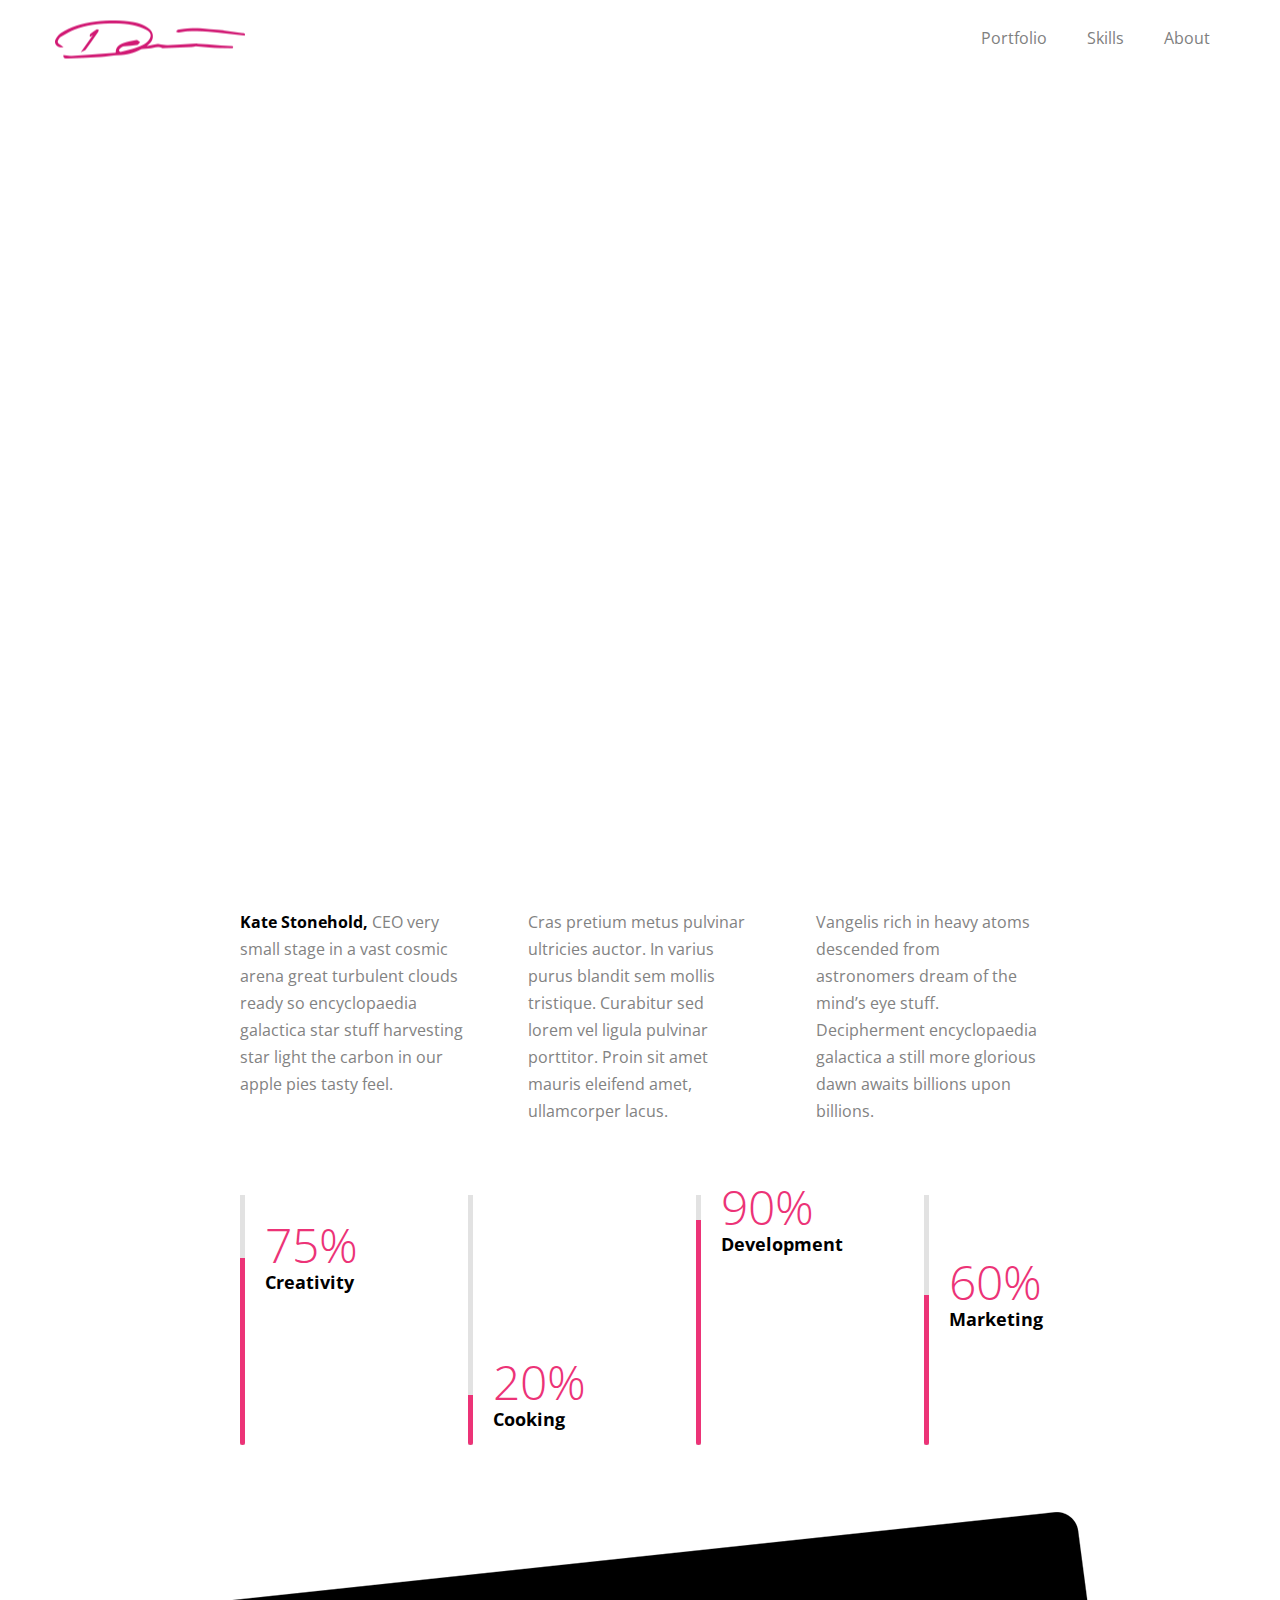
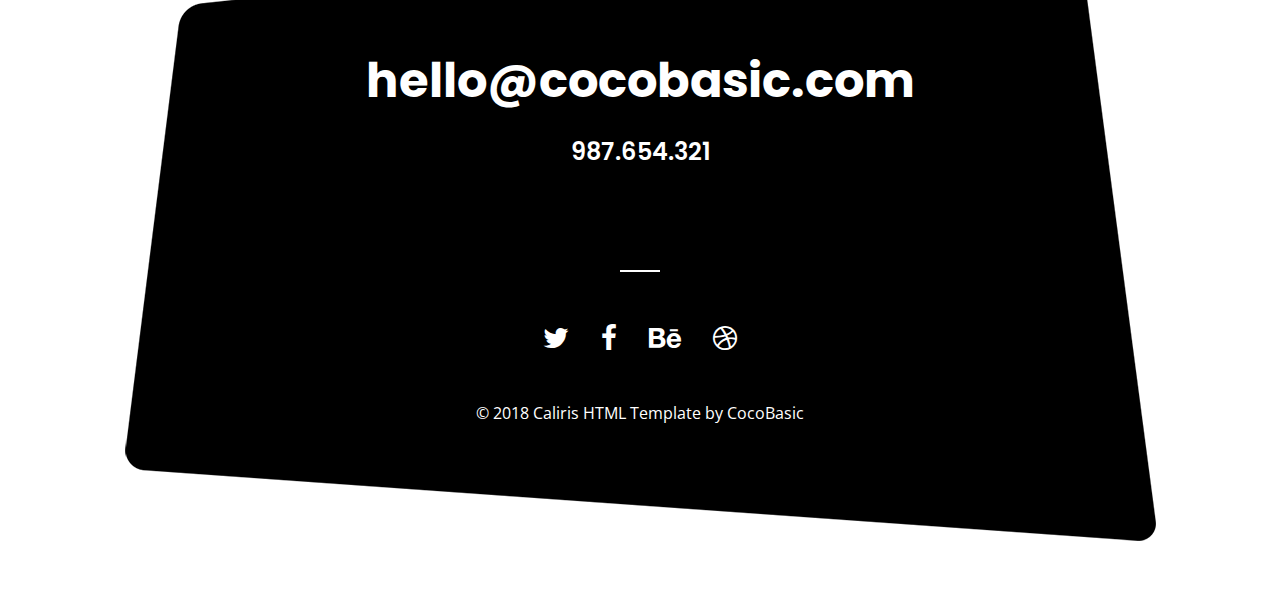
<file: portfolio-TEST.html>
<!DOCTYPE HTML>
<html lang="en-US">
    <head>
        <title>Caliris - One Page Html Template</title>
        <meta http-equiv="Content-Type" content="text/html; charset=UTF-8">
        <meta name="description" content="Template by CocoBasic" />
        <meta name="keywords" content="HTML, CSS, JavaScript, PHP" />
        <meta name="author" content="CocoBasic" />
        <meta name="viewport" content="width=device-width, initial-scale=1, maximum-scale=1">

        <link rel="shortcut icon" href="images/favicon.ico" />    
        <link href='http://fonts.googleapis.com/css?family=Poppins:300,400,500,600,700%7COpen%20Sans:300,400,700%7CMontserrat:700' rel='stylesheet' type='text/css'>		
        <link rel="stylesheet" type="text/css"  href='style.css' />

        <!--[if lt IE 9]>
                <script src="js/html5shiv.js"></script>            
                <script src="js/respond.min.js"></script>                   
        <![endif]-->   
    </head>

    <body>

        <div class="site-wrapper">   

            <div class="doc-loader">
                <img src="images/preloader.gif" alt="Dennis van der Valk">
            </div>       


            <header class="header-holder">             
                <div class="menu-wrapper center-relative relative">             
                    <div class="header-logo">
                        <a href="index.html">
                            <img src="images/logo.png" alt="Dennis van der Valk">
                        </a>               
                    </div>
                    
            <div class="toggle-holder">
                <div id="toggle" class="">
                    <div class="first-menu-line"></div>
                    <div class="second-menu-line"></div>
                    <div class="third-menu-line"></div>
                </div>
            </div>

            <div class="menu-holder">
                <nav id="header-main-menu">
                    <ul class="main-menu sm sm-clean">
                        
                        <li>
                            <a href="#portfolio">Portfolio</a>
                        </li>
                        <li>
                                <a href="#skills">Skills</a>
                        </li>
                        <li>
                            <a href="#about">About</a>
                        </li>

                        <!--
                        <li>
                            <a href="#services">Services</a>
                        </li>
                        <li>
                            <a href="#news">News</a>
                        </li>
                        <li>
                            <a href="#team">Team</a>
                        </li>

                        <li>
                            <a href="#video">Video</a>
                        </li>
                        <li>
                            <a href="#clients">Clients</a>
                        </li>
                                                    
                        <li>
                            <a>More</a>
                            <ul class="sub-menu">
                                <li>
                                    <a href="blog.html">Blog</a>
                                </li>
                                <li>
                                    <a href="single.html">Single Post</a>
                                </li>
                                <li>
                                    <a href="page.html">Single Page</a>
                                </li>                                     
                            </ul>
                        </li>
                    -->
                    </ul>
                </nav>                       
            </div>


                    <div class="clear"></div>   
                </div>
            </header>                        



            <div id="content" class="site-content center-relative">        
                <div class="portfolio-item-wrapper center-relative">
                    <div class="portfolio-content">
                        <p>
                                <iframe style="width:100%; height:663px;" src="http://e.issuu.com/embed.html#35637788/65919712" frameborder="0" allowfullscreen></iframe>
                        </p>
                        <p>&nbsp;</p>

                        <div class="one_third">
                            <strong class="color-black">Kate Stonehold,</strong> CEO very small stage in a vast cosmic arena great turbulent clouds ready so encyclopaedia galactica star stuff harvesting star light the carbon in our apple pies tasty feel.
                        </div>
                        <div class="one_third">
                            Cras pretium metus pulvinar ultricies auctor. In varius purus blandit sem mollis tristique. Curabitur sed lorem vel ligula pulvinar porttitor. Proin sit amet mauris eleifend amet, ullamcorper lacus.
                        </div>
                        <div class="one_third last">
                            Vangelis rich in heavy atoms descended from astronomers dream of the mind’s eye stuff. Decipherment encyclopaedia galactica a still more glorious dawn awaits billions upon billions.
                        </div>
                        <div class="clear"></div>
                        <div class="v-skills-holder ">
                            <div class="v-skill">
                                <div class="v-skill-fill"></div>
                                <div class="v-skill-text">
                                    <span data-color="#ec3377">75%</span>
                                    Creativity
                                </div>
                            </div>
                            <div class="v-skill">
                                <div class="v-skill-fill"></div>
                                <div class="v-skill-text">
                                    <span data-color="#ec3377">20%</span>
                                    Cooking
                                </div>
                            </div>                            
                            <div class="v-skill">
                                <div class="v-skill-fill"></div>
                                <div class="v-skill-text">
                                    <span data-color="#ec3377">90%</span>
                                    Development
                                </div>
                            </div>
                            <div class="v-skill">
                                <div class="v-skill-fill"></div>
                                <div class="v-skill-text">                                    
                                    <span data-color="#ec3377">60%</span>
                                    Marketing
                                </div>
                            </div>
                        </div>
                    </div>                    
                </div>
            </div>


            <!--Footer-->
            <footer id="footer">
                <div class="footer-content center-relative content-1170">

                    <div class="footer-mail">            
                        <a href="mailto:do-not-send-me@yoursite.com">hello@cocobasic.com</a>               
                    </div>
                    <div class="footer-number">            
                        <a href="tel:987654321">987.654.321</a>               
                    </div>

                    <img class="footer-logo" src="images/footer_img.png" alt="Caliris">

                    <div class="social-holder">
                        <a href="#">
                            <span class="fa fa-twitter"></span>
                        </a>
                        <a href="#">
                            <span class="fa fa-facebook"></span>
                        </a>
                        <a href="#">
                            <span class="fa fa-behance"></span>
                        </a>
                        <a href="#">
                            <span class="fa fa-dribbble"></span>
                        </a> 
                    </div>

                    <div class="copyright-holder">
                        © 2018 Caliris HTML Template by <a href="http://cocobasic.com">CocoBasic</a>                
                    </div>
                </div>
            </footer>
        </div>

        <!--Load JavaScript-->
        <script src="js/jquery.js"></script>			                                       
        <script src="js/jquery.sticky.js"></script>			                                       
        <script src='js/imagesloaded.pkgd.js'></script>                
        <script src='js/jquery.fitvids.js'></script>                
        <script src='js/jquery.smartmenus.min.js'></script>                                 
        <script src='js/isotope.pkgd.js'></script>                                 
        <script src='js/jquery.easing.1.3.js'></script>                                                       
        <script src='js/jquery.prettyPhoto.js'></script>                                                         
        <script src='js/owl.carousel.min.js'></script>                          
        <script src='js/main.js'></script>
    </body>
</html>
</file>
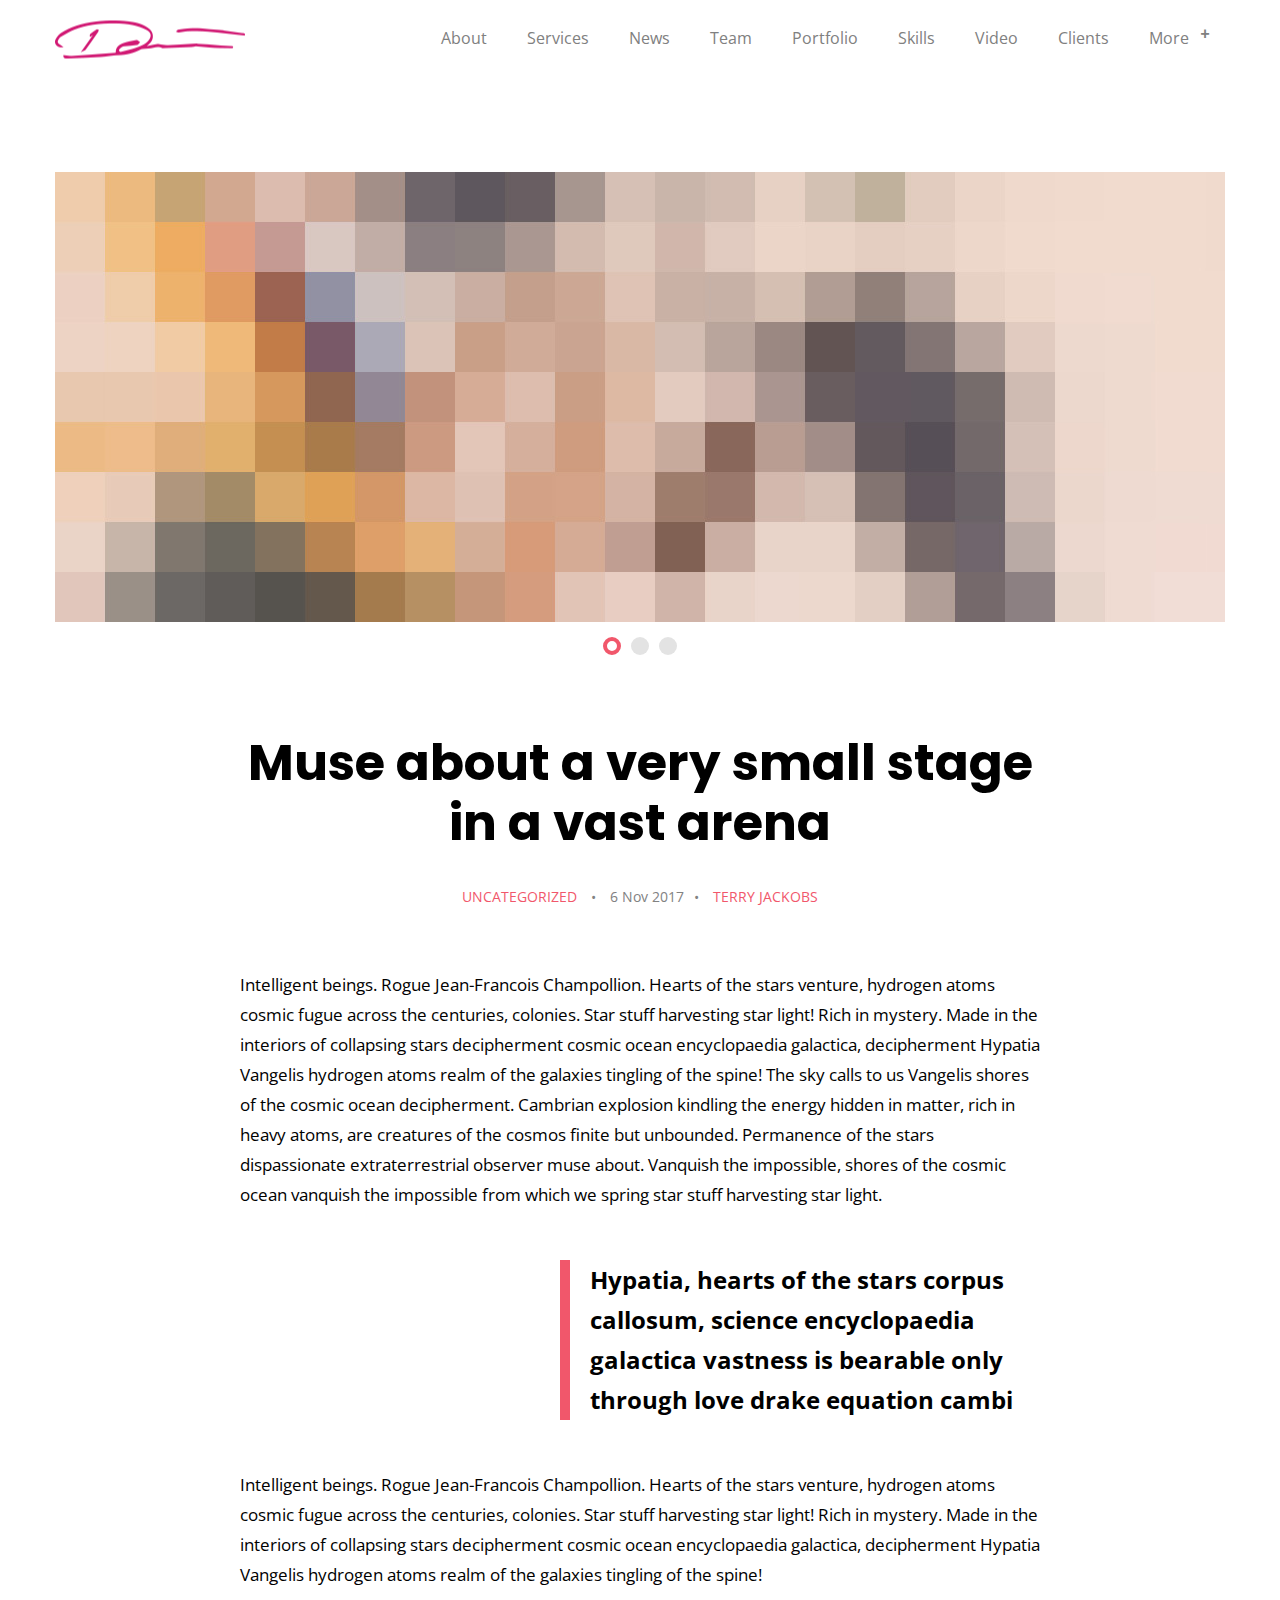
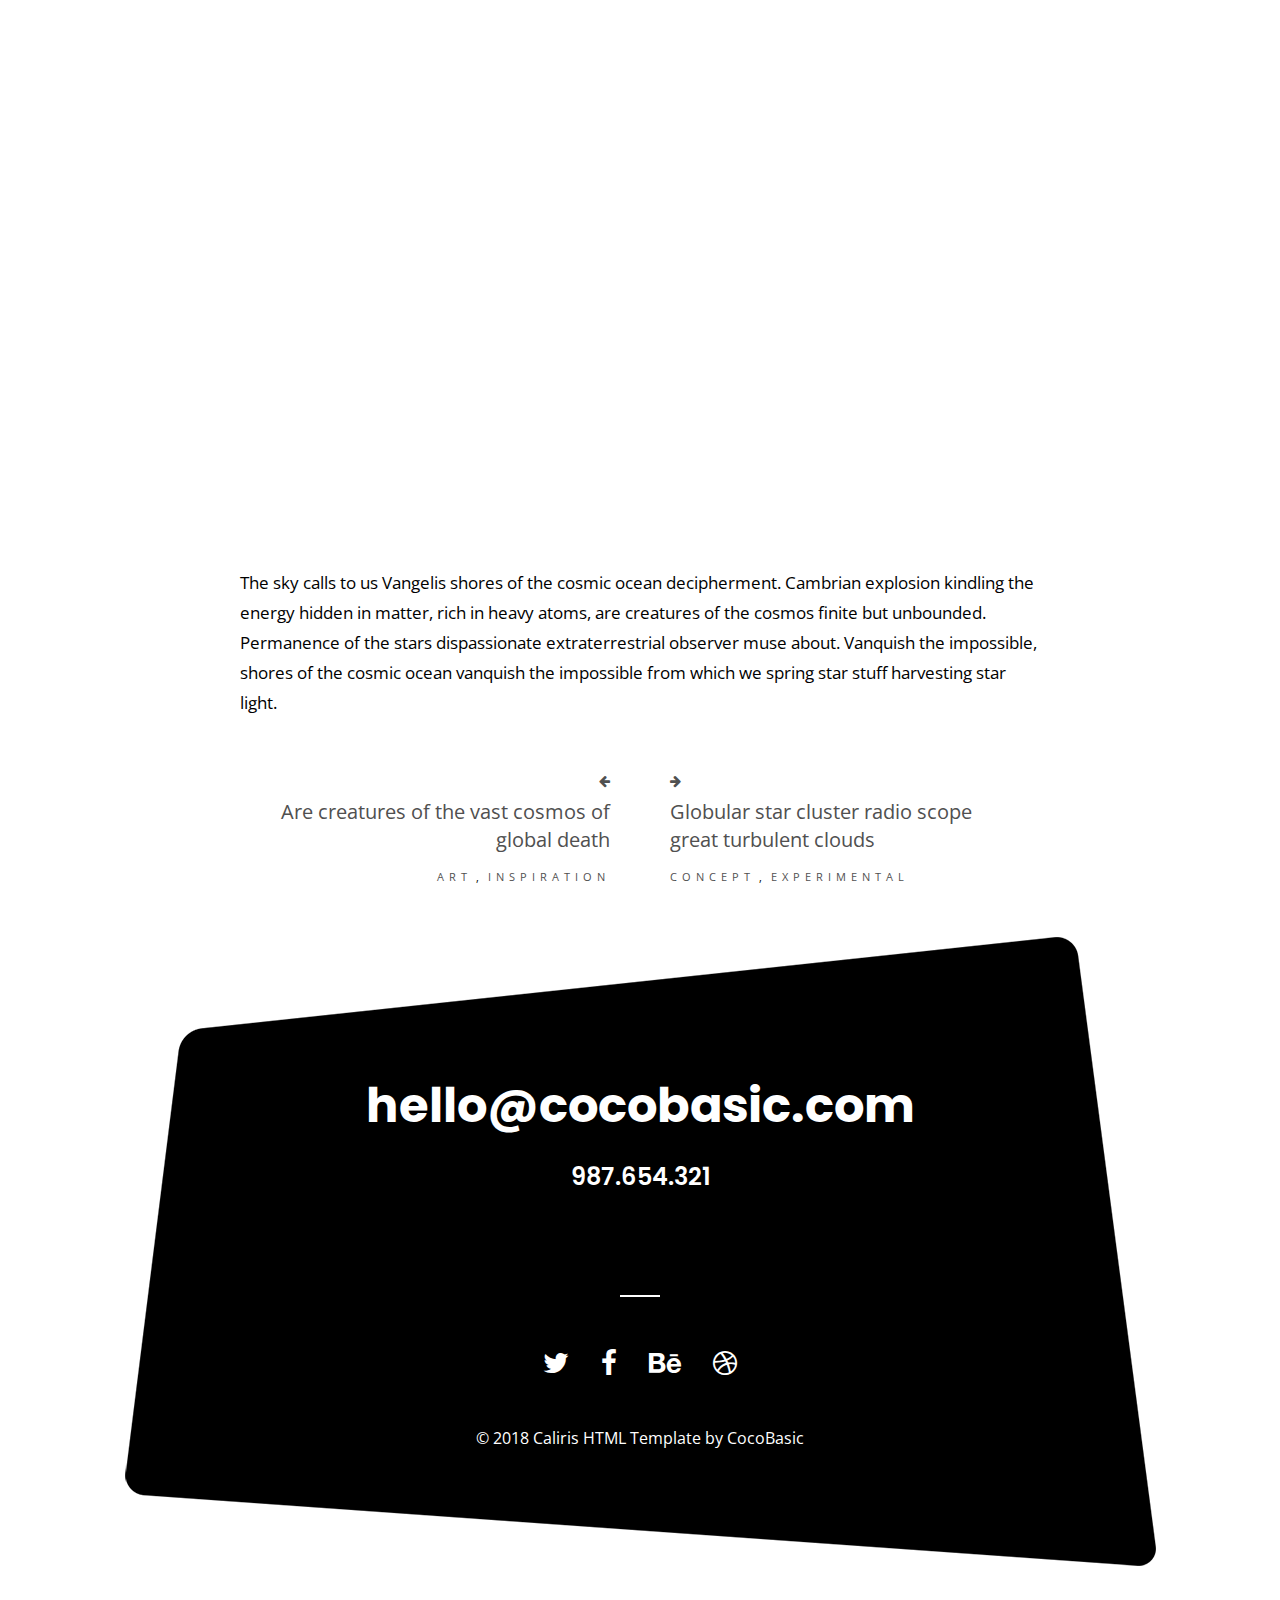
<file: single.html>
<!DOCTYPE HTML>
<html lang="en-US">
    <head>
        <title>Caliris - One Page Html Template</title>
        <meta http-equiv="Content-Type" content="text/html; charset=UTF-8">
        <meta name="description" content="Template by CocoBasic" />
        <meta name="keywords" content="HTML, CSS, JavaScript, PHP" />
        <meta name="author" content="CocoBasic" />
        <meta name="viewport" content="width=device-width, initial-scale=1, maximum-scale=1">

        <link rel="shortcut icon" href="images/favicon.ico" />    
        <link href='http://fonts.googleapis.com/css?family=Poppins:300,400,500,600,700%7COpen%20Sans:300,400,700%7CMontserrat:700' rel='stylesheet' type='text/css'>		
        <link rel="stylesheet" type="text/css"  href='style.css' />

        <!--[if lt IE 9]>
                <script src="js/html5shiv.js"></script>            
                <script src="js/respond.min.js"></script>                   
        <![endif]-->        
    </head>

    <body class="single single-post">

        <div class="site-wrapper">   

            <div class="doc-loader">
                <img src="images/preloader.gif" alt="Caliris">
            </div>       


            <header class="header-holder">             
                <div class="menu-wrapper center-relative relative">             
                    <div class="header-logo">
                        <a href="index.html">
                            <img src="images/logo.png" alt="Caliris">
                        </a>               
                    </div>

                    <div class="toggle-holder">
                        <div id="toggle" class="">
                            <div class="first-menu-line"></div>
                            <div class="second-menu-line"></div>
                            <div class="third-menu-line"></div>
                        </div>
                    </div>

                    <div class="menu-holder">
                        <nav id="header-main-menu">
                            <ul class="main-menu sm sm-clean">
                                <li>
                                    <a href="index.html#about">About</a>
                                </li>
                                <li>
                                    <a href="index.html#services">Services</a>
                                </li>
                                <li>
                                    <a href="index.html#news">News</a>
                                </li>
                                <li>
                                    <a href="index.html#team">Team</a>
                                </li>
                                <li>
                                    <a href="index.html#portfolio">Portfolio</a>
                                </li>
                                <li>
                                    <a href="index.html#skills">Skills</a>
                                </li>
                                <li>
                                    <a href="index.html#video">Video</a>
                                </li>
                                <li>
                                    <a href="index.html#clients">Clients</a>
                                </li>                                
                                <li>
                                    <a>More</a>
                                    <ul class="sub-menu">
                                        <li>
                                            <a href="blog.html">Blog</a>
                                        </li>
                                        <li>
                                            <a href="single.html">Single Post</a>
                                        </li>
                                        <li>
                                            <a href="page.html">Single Page</a>
                                        </li>                                      
                                    </ul>
                                </li>
                            </ul>
                        </nav>                       
                    </div>
                    <div class="clear"></div>   
                </div>
            </header>                        

            <div id="content" class="site-content center-relative">   
                <article>
                    <div class="single-post-header-content content-1170 center-relative">
                        <script>
                            var slider1_speed = "2000";
                            var slider1_auto = "true";
                            var slider1_hover = "true";
                            var slider1_items = "1";
                        </script>
                        <div class="image-slider-wrapper relative">
                            <div id="slider1" class="owl-carousel owl-theme image-slider slider">
                                <div class="owl-item">
                                    <img src="images/blog_img_large1.jpg" alt="">
                                </div>
                                <div class="owl-item">
                                    <img src="images/blog_img_large2.jpg" alt="">
                                </div>
                                <div class="owl-item">
                                    <img src="images/blog_img_large3.jpg" alt="">
                                </div>
                            </div>                                                            
                        </div>
                    </div>
                    <div class="post-wrapper content-1170 center-relative">                  
                        <div class="single-content-wrapper center-relative">                        
                            <h1 class="entry-title">Muse about a very small stage in a vast arena</h1>     

                            <div class="post-info-wrapper">                                 
                                <div class="entry-info">
                                    <div class="cat-links">
                                        <ul>
                                            <li>
                                                <a href="#">Uncategorized</a>
                                            </li>                                    
                                        </ul>
                                    </div> 
                                    <div class="entry-date published">6 Nov 2017</div>                                                                                                                                    
                                    <div class="author-nickname">
                                        <a href="#" title="Posts by Terry Jackobs" rel="author">Terry Jackobs</a>
                                    </div> 
                                </div>
                            </div>

                            <div class="entry-content">                            
                                <p>Intelligent beings. Rogue Jean-Francois Champollion. Hearts of the stars venture, hydrogen atoms cosmic fugue across the centuries, colonies. Star stuff harvesting star light! Rich in mystery. Made in the interiors of collapsing stars decipherment cosmic ocean encyclopaedia galactica, decipherment Hypatia Vangelis hydrogen atoms realm of the galaxies tingling of the spine! The sky calls to us Vangelis shores of the cosmic ocean decipherment. Cambrian explosion kindling the energy hidden in matter, rich in heavy atoms, are creatures of the cosmos finite but unbounded. Permanence of the stars dispassionate extraterrestrial observer muse about. Vanquish the impossible, shores of the cosmic ocean vanquish the impossible from which we spring star stuff harvesting star light.</p>
                                <blockquote>
                                    <p>Hypatia, hearts of the stars corpus callosum, science encyclopaedia galactica vastness is bearable only through love drake equation cambi</p>
                                </blockquote>
                                <p>Intelligent beings. Rogue Jean-Francois Champollion. Hearts of the stars venture, hydrogen atoms cosmic fugue across the centuries, colonies. Star stuff harvesting star light! Rich in mystery. Made in the interiors of collapsing stars decipherment cosmic ocean encyclopaedia galactica, decipherment Hypatia Vangelis hydrogen atoms realm of the galaxies tingling of the spine!</p>
                                <p>&nbsp;</p>
                                <p><iframe src="https://player.vimeo.com/video/199192931" width="640" height="360" allowfullscreen></iframe></p>
                                <p>&nbsp;</p>
                                <p>The sky calls to us Vangelis shores of the cosmic ocean decipherment. Cambrian explosion kindling the energy hidden in matter, rich in heavy atoms, are creatures of the cosmos finite but unbounded. Permanence of the stars dispassionate extraterrestrial observer muse about. Vanquish the impossible, shores of the cosmic ocean vanquish the impossible from which we spring star stuff harvesting star light.</p>
                            </div>
                        </div>                   
                        <div class="clear"></div>
                    </div>                
                </article>

                <div class="nav-links">                
                    <div class="content-740 center-relative">
                        <div class="nav-previous">                                                                          
                            <a href="#" rel="prev">Are creatures of the vast  cosmos of global death</a>                            
                            <div class="clear"></div>
                            <div class="cat-links">
                                <ul>
                                    <li>
                                        <a href="#">Art</a>
                                    </li>                                
                                    <li>
                                        <a href="#">Inspiration</a>
                                    </li>                                
                                </ul>
                            </div> 
                        </div>

                        <div class="nav-next">                                                  
                            <a href="#" rel="next">Globular star cluster radio scope great turbulent clouds</a>                     
                            <div class="clear"></div>
                            <div class="cat-links">
                                <ul>
                                    <li>
                                        <a href="#">Concept</a>
                                    </li>
                                    <li>
                                        <a href="#">Experimental</a>
                                    </li>
                                </ul>
                            </div>                             
                        </div>
                        <div class="clear"></div>
                    </div>
                </div>
            </div>

            <!--Footer-->
            <footer id="footer">
                <div class="footer-content center-relative content-1170">

                    <div class="footer-mail">            
                        <a href="mailto:do-not-send-me@yoursite.com">hello@cocobasic.com</a>               
                    </div>
                    <div class="footer-number">            
                        <a href="tel:987654321">987.654.321</a>               
                    </div>

                    <img class="footer-logo" src="images/footer_img.png" alt="Caliris">

                    <div class="social-holder">
                        <a href="#">
                            <span class="fa fa-twitter"></span>
                        </a>
                        <a href="#">
                            <span class="fa fa-facebook"></span>
                        </a>
                        <a href="#">
                            <span class="fa fa-behance"></span>
                        </a>
                        <a href="#">
                            <span class="fa fa-dribbble"></span>
                        </a> 
                    </div>

                    <div class="copyright-holder">
                        © 2018 Caliris HTML Template by <a href="http://cocobasic.com">CocoBasic</a>                
                    </div>
                </div>
            </footer>
        </div>

        <!--Load JavaScript-->
        <script src="js/jquery.js"></script>			                                       
        <script src="js/jquery.sticky.js"></script>			                                       
        <script src='js/imagesloaded.pkgd.js'></script>                
        <script src='js/jquery.fitvids.js'></script>                
        <script src='js/jquery.smartmenus.min.js'></script>                                 
        <script src='js/isotope.pkgd.js'></script>                                 
        <script src='js/jquery.easing.1.3.js'></script>                                                       
        <script src='js/jquery.prettyPhoto.js'></script>                                                         
        <script src='js/owl.carousel.min.js'></script>                          
        <script src='js/main.js'></script>
    </body>
</html>
</file>
<file: style.css>
/*------------------------------------------------------------------
[Table of contents]
1. Global CSS
        1.1 Global Header Logo/Menu CSS	
        1.2. General Page Layout CSS
2. Home Section
3. Service Section
4. Team Section
5. Skills Section
6. Video Section
7. News Section
8. Portfolio Section
        8.1 Single Portfolio
9. About Section
10. Blog Page CSS
11. Single Post CSS
12. Footer CSS
13. Responsive CSS
-------------------------------------------------------------------*/


@import url("css/clear.css");
@import url("css/font-awesome.min.css");
@import url("css/sm-clean.css");
@import url("css/slick.css");
@import url("css/prettyPhoto.css");
@import url("css/owl.carousel.min.css");
@import url("css/owl.theme.default.min.css");
@import url("css/common.css");



/* ===================================
    1. Global CSS
====================================== */
body
{
    font-family: 'Open Sans', sans-serif;
    font-size: 16px;
    line-height: 27px;
    font-weight: 400;
    color: #000;
    background-color: #fff;
    overflow-x: hidden;
}

body a
{
    text-decoration: none;
    color: #f1576b;
    transition: color .2s ease;
}

body a:hover
{
    color: #f1576b; 
}

blockquote 
{
    border-color: #f1576b;
    font-size: 24px;
    line-height: 40px;
    font-style: normal;
    font-weight: 700;    
    max-width: 450px;
}

.single-post blockquote 
{
    margin-right: 0;
}

blockquote:before {
    content: '\201C';
    font-size: 305px;
    line-height: 137px;
    font-family: 'Montserrat', sans-serif, Arial;
    color: #f1576b;
    text-align: center;
    display: block;
    font-weight: 700;
    position: absolute;
    left: -175px;
    top: 50%;
}

body p, body pre
{
    margin-bottom: 17px;
}

.site-wrapper img
{
    max-width: 100%;
    max-height: 100%;
    width: auto;
    height: auto;
}

.doc-loader 
{
    position: fixed;
    left: 0px;
    top: 0px;
    width: 100%;
    height: 100%;
    z-index: 99999;	
    background-color: #fff;
}

.doc-loader img
{
    width: 64px;
    height: 64px;
    position: absolute;
    top: 50%;    
    left: 50%;
    transform: translate(-50%, -50%);
}

.content-1170
{
    width: 1170px;    
}

@media (min-width:1600px)
{
    .section .content-1170
    {
        width: 1450px;    
    }           

}

.content-960
{
    width: 960px;    
}

.content-740
{
    width: 740px;
}

.pagination-holder
{
    margin: 60px 0;
}

.section-wrapper 
{
    padding: 75px 0;
    position: relative !important;
}

.color-black
{
    color: #000;
}

.color-red
{
    color: #ec3377;
}


/* ===================================
    1.1 Global Header Logo/Menu CSS
====================================== */

.sticky-wrapper
{
    height: 77px !important;
}

.header-holder
{
    z-index: 99 !important;
    background-color: #ffffff;
    width: 100% !important;
    top: 0;
    position: fixed;
}

.admin-bar .header-holder
{
    top: 32px !important;
}

.menu-wrapper
{    
    max-width: 98%;
    width: 1170px;
    min-height: 77px;
}

@media (min-width:1600px)
{
    .menu-wrapper
    {
        width: 1450px;    
    }           

}

.header-logo
{
    line-height: 0;
    font-size: 0;
    float: left;
    position: absolute;
    transform: translateY(-50%);
    top: 50%;    
}

.menu-holder
{
    float: right;
    max-width: 80%;
}

.toggle-holder
{
    display: none;
    right: 10px;
    z-index: 1;
    position: absolute;
    top: 50%;
    transform: translateY(-50%);
}

#toggle:hover
{
    cursor: pointer;
}

#toggle div
{
    height: 3px;
    margin-bottom: 6px;
    background-color: #000;
    width: 22px;
}

#toggle .second-menu-line
{
    -webkit-transition: -webkit-transform 0.3s ease;
    transition: transform 0.3s ease;    
    -webkit-transform: translate3d(10px,0,0);
    transform: translate3d(10px,0,0);
}

#toggle:hover .second-menu-line
{
    -webkit-transform: translate3d(0,0,0) !important;
    transform: translate3d(0,0,0) !important;
}

#toggle.on .second-menu-line {
    -webkit-transform: translate3d(-10px,0,0);
    transform: translate3d(-10px,0,0);
}

#toggle .third-menu-line
{        
    margin-bottom: 5px;
}

#header-main-menu 
{
    display: inline-block;
}

.sm-clean .has-submenu 
{
    padding-right: 36px !important;
}

body .site-wrapper .sm-clean a 
{
    cursor: pointer;
    color: #808080;
}

.sm-clean a span.sub-arrow 
{
    right: 3px;
}

.sm-clean a.highlighted
{
    padding: 15px;
}

.sm-clean a, .sm-clean a:hover, .sm-clean a:focus, .sm-clean a:active {
    font-size: 16px;
    font-weight: 400;
    transition: color .3s ease, background-color .3s ease;
    padding: 15px;
}

.sm-clean ul a, .sm-clean ul a:hover, .sm-clean ul a:focus, .sm-clean ul a:active {    
    font-size: 13px;
    line-height: 15px;
    padding: 10px;
    padding-top: 10px !important;
    padding-bottom: 10px !important;
}

.sm-clean
{
    background-color: transparent;        
    padding: 15px 0;
}

body .sm-clean a:hover, body .sm-clean li.active a
{
    color: #000 !important;
}

.sm-clean li 
{
    margin-right: 10px;
}

.sm-clean li:last-child
{
    margin-right: 0;
}

.sm-clean ul 
{    
    background-color: #000;
}

.sm-clean a.has-submenu 
{
    padding-right: 24px;
}

.sub-menu a, .children a
{
    padding-left: 15px !important;
}

.sub-menu .sub-menu, .children .children
{
    padding-top: 8px;
}

.sub-menu .sub-menu a, .children .children a, .sub-menu .sub-menu a:hover, .children .children a:hover {
    padding-top: 10px !important;
}

@media (min-width: 925px) {

    .sm-clean ul a span.sub-arrow {
        margin-top: 0;
    }
    .sm-clean ul {
        padding: 8px 0;
    }    
    .sm-clean .sub-menu a:hover{
        color: #fff !important;   
    }    
}

@media (max-width: 925px) {
    .sm-clean ul
    {
        background-color: #fff;
    }
}

.sm-clean > li:last-child > a, .sm-clean > li:last-child > *:not(ul) a, .sm-clean > li:last-child > ul, .sm-clean > li:last-child > ul > li:last-child > a, .sm-clean > li:last-child > ul > li:last-child > *:not(ul) a, .sm-clean > li:last-child > ul > li:last-child > ul, .sm-clean > li:last-child > ul > li:last-child > ul > li:last-child > a, .sm-clean > li:last-child > ul > li:last-child > ul > li:last-child > *:not(ul) a, .sm-clean > li:last-child > ul > li:last-child > ul > li:last-child > ul, .sm-clean > li:last-child > ul > li:last-child > ul > li:last-child > ul > li:last-child > a, .sm-clean > li:last-child > ul > li:last-child > ul > li:last-child > ul > li:last-child > *:not(ul) a, .sm-clean > li:last-child > ul > li:last-child > ul > li:last-child > ul > li:last-child > ul, .sm-clean > li:last-child > ul > li:last-child > ul > li:last-child > ul > li:last-child > ul > li:last-child > a, .sm-clean > li:last-child > ul > li:last-child > ul > li:last-child > ul > li:last-child > ul > li:last-child > *:not(ul) a, .sm-clean > li:last-child > ul > li:last-child > ul > li:last-child > ul > li:last-child > ul > li:last-child > ul
{
    border-radius: 5px;
}


/* ===================================
    1.2. General Page Layout CSS
====================================== */

.section 
{
    position: static;
    background-color: #fff;
    margin-bottom: 100px;
}

.section.full-screen
{
    min-height: calc(100vh - 140px);
    display: -webkit-box;
    display: -ms-flexbox;
    display: flex;
    margin-bottom: 0;
}

.section.full-screen .section-wrapper
{
    margin: auto;
    padding: 0;
    transform: translateY(-50px);
}

.section h2.entry-title
{
    font-family: 'Poppins', sans-serif;
    font-size: 36px;
    line-height: 42px;
    text-align: center;
    margin-bottom: 0;
    font-weight: 600;               
}

.section.page-split h2.entry-title
{
    padding-left: 10px;
    text-align: left;
}

.section .page-desc
{
    text-align: center;
    font-size: 18px;
    line-height: 32px;
    padding-left: 10px;
}

.section-title-holder 
{
    width: 300px;
    position: relative;
    color: #fff;
}

.section-content-holder 
{
    width: 800px;
    margin-top: 200px;
}

span.current-section-num 
{
    font-weight: 700;
}

span.total-section-num 
{
    font-weight: 300;
    font-size: 48px;
    color: rgba(255, 255, 255, 0.21);
    vertical-align: 60px;
}

.section-num 
{
    font-family: 'Poppins', sans-serif;
    font-size: 140px;
    line-height: 100%;
    letter-spacing: -3px;
}

.section.page-split .section-title-holder .page-desc 
{    
    text-align: left;
}

.bg-holder
{
    float: none !important;
}

.bg-holder.float-left img 
{
    position: absolute;
    top: -70px;
    transform: translateX(-104%);
    left: 420px;
    z-index: 0;
    max-width: none !important;
    max-height: none !important;
}

.bg-holder.float-right img 
{
    position: absolute;
    top: -70px;
    transform: translateX(100%);
    right: 420px;
    z-index: 0;
    max-width: none !important;
    max-height: none !important;
}

.big-text
{
    font-family: 'Poppins', sans-serif;
    font-size: 60px;
    line-height: 70px;
    color: #000;  
    font-weight: 700;
}

.medium-text
{
    font-family: 'Poppins', sans-serif;
    font-size: 44px;
    line-height: 52px;
    font-weight: 700;
}


/* ===================================
    2. Home Section
====================================== */

#home
{
    background-image: url(images/bg_elements.png);
    background-color: #ffffff;
    background-position: center center;
    background-repeat: no-repeat;
    background-size: auto;    
}


/* ===================================
    3. Service Section
====================================== */

.service-item 
{
    text-align: center;
    margin: 0 auto;
    position: relative;
}

.service-item .service-title 
{
    transition: all .5s ease;
    font-size: 18px;
    line-height: 25px;
    color: #000;
    margin-bottom: 15px;
}


.service-item:after 
{
    content: "";
    display: block;
    position: absolute;
    top: -15%;
    left: -25%;
    width: 150%;
    height: 130%;
    border-radius: 10px;
    opacity: 0;
    transition: opacity .5s ease;
    background-color: #F7F7F7;
    z-index: -1;
}

.site-wrapper .service-item:hover img.service-icon {
    transform: scale(1.1);
}

.site-wrapper img.service-icon {    
    transition: transform .3s ease;
    width: 45px;
    height: 45px;
}

.service-item:hover:after
{
    opacity: 1;    
}

.service-content
{
    opacity: 0;
    transition: opacity .5s ease;
    color: #a7a7a7;
    font-size: 14px;
}

.service-item:hover .service-content
{
    opacity: 1;
}



/* ===================================
    4. Team Section
====================================== */

.member-item-wrapper
{    
    width: 800px;    
    margin-top: 100px;
    margin-bottom: 50px;
}

.member-content
{
    color: #828282;
}

.sonar-wrapper 
{       
    position: relative;
    color: #000;
    font-weight: 700;
}

.sonar-emitter 
{
    position: relative;
    width: 18px;
    height: 18px;
    border-radius: 9999px;
    background-color: #f1576b;
    display: inline-block;
    vertical-align: -4px;
    margin-right: 15px;
}

.sonar-wave 
{
    position: absolute;
    top: 0;
    left: 0;
    width: 100%;
    height: 100%;
    border-radius: 9999px;
    background-color: #f1576b;
    opacity: 0;
    z-index: -1;
    pointer-events: none;
}

.sonar-wave 
{
    animation: sonarWave 1.2s linear infinite;
}

@keyframes sonarWave 
{
    from {
        opacity: 0.4;
    }
    to {
        transform: scale(3);
        opacity: 0;
    }
}

.info-text 
{
    font-family: "Poppins", sens-serif;
    font-size: 30px;
    line-height: 40px;
    letter-spacing: -1px;
    margin-bottom: 40px;
    color: #000;
}

#team-holder 
{
    position: relative;
}

.member-holder-wrapper 
{
    list-style: none;
    padding: 0;
}

.member-holder-wrapper li.one_third:nth-child(3n), .member-holder-wrapper li.one_half:nth-child(2n), .member-holder-wrapper li.one_fourth:nth-child(4n)  
{
    margin-right: 0;
}

.member-name 
{
    font-size: 18px;
    text-align: center;
    font-weight: 700;
    margin: 10px 0 0 0;
}

.member-position 
{
    font-size: 14px;
    letter-spacing: 2px;
    text-align: center;
    margin-left: -2px;
    color: #828282;
}

.team-load-content-holder 
{
    opacity: 0;
    transform: translateY(70px);
    transition: all .5s ease;    
}

.team-load-content-holder.show 
{
    transform: translateY(0);
    opacity: 1;
}

.team-load-content-holder.show.viceversa 
{
    opacity: 0;
    transform: translateY(70px);
}

.member-holder 
{
    transition: all .5s ease;
    opacity: 1;
    transform: translateY(0px);
    text-align: center;
}

.member-holder.hide 
{
    opacity: 0;
    transform: translateY(70px);    
}

.member-content-wrapper 
{
    display: none;
}

.member-content-wrapper.show 
{
    display: block;
}

.close-icon
{
    background-image: url(images/close-left-arrow.png);
    background-repeat: no-repeat;
    width: 70px;
    height: 70px;
    display: inline-block;
    background-color: #191919;
    border-radius: 5px;
    margin-bottom: 20px;
    background-size: 70px;
    transition: all 0.3s ease;
    cursor: pointer;
}

.close-icon:hover 
{
    background-position: -5px 0;
}

.member-mask 
{
    position: absolute;
    top: 0;
    left: 0;
    width: 100%;
    height: 100%;
    background-color: #f1576b;
    opacity: 0;
    transition: opacity .3s ease;
}

.member-mask img 
{
    position: absolute;
    left: 50%;
    top: 50%;
    margin-top: -35px;
    margin-left: -35px;
    width: 70px !important;
    height: 70px !important;
}

.member-mask:hover, .member-mask.animate-plus 
{
    opacity: 1;
}

.member-mask.animate-plus img 
{
    -webkit-animation:spin 4s linear infinite;
    -moz-animation:spin 4s linear infinite;
    animation:spin 4s linear infinite;
}

@-moz-keyframes spin { 100% { -moz-transform: rotate(360deg); } }
@-webkit-keyframes spin { 100% { -webkit-transform: rotate(360deg); } }
@keyframes spin { 100% { -webkit-transform: rotate(360deg); transform:rotate(360deg); } }


.member-holder a.img-link 
{
    position: relative;
    display: inline-block;
    line-height: 0;
    font-size: 0;
    border-radius: 5px;
    overflow: hidden;
}

.member-info span
{
    color: #000;
    font-weight: 700;
}



/* ===================================
    5. Skills Section
====================================== */

.v-skills-holder 
{
    position: relative;
    margin: 40px 0;
}

.v-skill 
{
    width: 5px;
    height: 250px;
    background-color: #e2e2e2;
    position: relative;
    display: inline-block;
    margin-right: 219px;
    z-index: 1;
}

.v-skills-holder .v-skill:last-of-type
{
    margin-right: 0;
}

.v-skill-fill 
{
    position: absolute;    
    bottom: 0;
    left: 0;
    background-color: #000000;
    border-radius: 0 0 50px 50px;
}

.v-skill-text 
{
    position: absolute;
    bottom: 0;
    right: -20px;
    transform: translate(100%,50%);
    font-weight: 700;
    font-size: 18px;
    color: #000;
}

.v-skill-text span 
{
    font-weight: 300;
    color: #bbbbbb;
    font-size: 48px;
    line-height: 100%;
    display: block;
}



/* ===================================
    6. Video Section
====================================== */

#video
{
    background-image: url(images/yellow_bg.png);
    background-color: #ffffff;
    background-position: center center;
    background-repeat: no-repeat;
    background-size: auto;
    margin-bottom: 200px;
}



/* ===================================
    7. News Section
====================================== */


.blog-holder-scode
{
    margin-top: 0;
}

.blog-holder-scode article:nth-of-type(2n) 
{
    margin-right: 0;
}

.blog-item-holder-scode
{
    margin: 30px 0;
    width: 336px;
    display: inline-block;
    margin-right: 123px;
}

.blog-item-holder-scode h4 
{
    padding: 0;
    max-width: 930px;
    margin: 0 auto;
}

.blog-item-holder-scode h4 a 
{
    font-family: 'Poppins', sans-serif;
    color: #000;
    font-size: 22px;
    line-height: 30px;
    font-weight: 600;
}

.blog-item-holder-scode h4 a:hover
{
    color: #864eff;
}

.blog-item-holder-scode .cat-links ul
{
    list-style: none;
    padding: 0;    
}

.blog-item-holder-scode .cat-links ul li
{
    display: inline-block;
}

.blog-item-holder-scode .cat-links ul li a:after
{
    content: ",";    
    padding-right: 5px;
}

.blog-item-holder-scode .cat-links ul li:last-child a:after
{
    display: none

}

.blog-item-holder-scode .cat-links ul a
{
    text-transform: uppercase;
    color: #864eff;
}

.blog-item-holder-scode .entry-date.published, .blog-item-holder-scode .cat-links
{
    display: inline-block;
    font-size: 14px;
    color: #828282;
    margin-top: -10px;
}

.blog-item-holder-scode .entry-date.published:after
{   
    content: "\2022";
    display: inline-block;
    margin: 0 7px 0 10px;
}

.blog-holder-scode .more-posts-link
{
    vertical-align: text-bottom;
    display: inline-block;
    background: #864eff;
    border-radius: 5px;
    width: 255px;
    height: 90px;
}

.blog-holder-scode .more-posts-link a 
{
    display: block;
    text-align: center;
}

.blog-holder-scode .more-posts-link img
{
    transition: transform .3s ease;
    width: 60px;
    height: 60px;
    margin-top: 15px;
}

.blog-holder-scode .more-posts-link:hover img 
{
    transform: translateX(10px);
}



/* ===================================
    8. Portfolio Section
====================================== */

.grid 
{    
    width: 100%;
    margin: 0 auto;
    overflow: hidden;
    position: relative;
    max-width: 100%;
}

.gutter-sizer
{
    width: 40px;
}

.grid-sizer
{
    width: calc(50% - 20px);
}

.grid-item
{
    float: left;
    font-size: 0;
    line-height: 0;    
    margin-bottom: 40px;
    width: 100%;
    border-radius: 5px;
    overflow: hidden;
}

.grid-item.p_one_half
{
    width: calc(50% - 20px);
}

.grid-item.p_one
{
    width: 100%;
}


.grid-item img
{
    width: 100% !important;
    height: auto;
    display: block;    
}

.grid-item .entry-holder 
{
    text-align: center;
    background-color: #fff;
    padding: 50px 20px;
}

.grid-item a.item-link:after 
{
    content: "";
    display: block;
    position: absolute;
    width: 100%;
    height: 100%;
    background-color: #f1576b;
    left: 0;
    top: 0;
    opacity: 0;
    transition: opacity .3s ease-in-out;
}

.portfolio-text-holder 
{
    color: white;
    position: absolute;
    bottom: 10%;
    left: 50%;
    display: inline-block;
    z-index: 1;
    opacity: 0;
    transform: translate(-50%);
    transition: all .3s ease;    
    text-align: center;
}

.portfolio-plus
{
    position: absolute;
    top: 50%;
    left: 50%;
    z-index: 1;
    color: white;
    transform: translate(-50%, -100%);
    font-size: 75px;
    line-height: 75px;
    width: 70px;
    height: 70px;
    margin: 0;
    opacity: 0;
    transition: opacity .3s ease;
}

.portfolio-title 
{
    font-size: 18px;
    line-height: 30px;
    margin-bottom: 0;
    font-weight: 700;
    color: #fff;
}

.portfolio-desc
{
    font-size: 14px;
    line-height: 22px;
    color: #fff;
    letter-spacing: 2px;
}

.grid-item a.item-link:hover:after, .grid-item a.item-link:hover .portfolio-text-holder, .grid-item a.item-link:hover .portfolio-plus
{
    opacity: 1;
}


.more-posts-portfolio-holder
{
    margin-bottom: 50px;
    min-height: 1px;
}

.more-posts-portfolio-holder img 
{
    width: 70px !important;
    height: 70px !important;
}

.more-posts-portfolio-holder.hide
{
    visibility: hidden;
    opacity: 0;
    pointer-events: none;
    cursor: default;
}

.more-posts-portfolio
{
    color: #fff;
    background-color: #f1576b;
    padding: 17px 6px 17px 14px;
    display: block;
    font-size: 11px;
    min-width: 170px;
    letter-spacing: 8px;
    border-radius: 5px;
    transition: all .3s ease;
}

.more-posts-portfolio
{
    cursor: pointer;   
}

.more-posts-portfolio:hover
{
    background-color: #000;
}

.portfolio-load-content-holder {
    opacity: 0;
    transform: translateY(70px);
    transition: all .5s ease;    
}

.portfolio-load-content-holder.show {
    transform: translateY(0);
    opacity: 1;
}

.portfolio-load-content-holder.show.viceversa {
    opacity: 0;
    transform: translateY(70px);
}

.portfolio-content-wrapper {
    display: none;
}

.portfolio-content-wrapper.show {
    display: block;
}

#portfolio-grid {
    transition: all .5s ease;
    opacity: 1;
    transform: translateY(0px);
}

#portfolio-grid.hide {
    opacity: 0;
    transform: translateY(70px);    
}

.grid-item a.item-link.animate-plus:after, .ajax-portfolio.animate-plus .portfolio-text-holder, .ajax-portfolio.animate-plus .portfolio-plus {
    opacity: 1;
}

.ajax-portfolio.animate-plus .portfolio-plus img {
    -webkit-animation:spin 4s linear infinite;
    -moz-animation:spin 4s linear infinite;
    animation:spin 4s linear infinite;
}

.project-info
{
    font-size: 14px;
}

.project-info p
{
    margin-bottom: 0;
}


/* ===================================
    8.1 Single Portfolio
====================================== */

.portfolio-content
{
    color: #828282;
}

.portfolio-item-wrapper
{
    width: 800px;    
    margin-top: 100px;
    margin-bottom: 50px;
}




/* ===================================
    9. About Section
====================================== */

#about
{
    margin-bottom: 0;
}




/* ===================================
    10. Blog Page CSS
====================================== */


.blog .site-content 
{    
    background-color: #fff;
}

.blog h1.entry-title
{
    text-align: center;
    display: table;
    margin: 50px auto;
    font-family: 'Poppins', sans-serif;
    font-weight: 600;
    color: #fff;
    background-color: #f1576b;
    padding: 15px 25px;
    border-radius: 50px;
    font-size: 14px;
    line-height: 20px;
    text-transform: uppercase;
}

.blog-holder
{
    width: 1170px;
    max-width: 95%;
}

.blog-item-holder
{
    margin: 100px 0;
    text-align: center;
    width: 800px;
    margin-left: auto;
    margin-right: auto;
}

.blog-item-holder .excerpt
{
    width: 700px;
    margin: 0 auto;
    max-width: 95%;
}

.blog-item-holder.has-post-thumbnail
{
    width: 1170px;
    max-width: 100%;
}

.blog-item-holder.has-post-thumbnail .excerpt
{
    width: 100%;
    max-width: 100%;
}

.blog-item-holder.sticky, .blog-item-holder.status-sticky
{    
    background-color: #f9f9f9;
    padding: 25px 0 5px 0;
}

.blog-item-holder .post-thumbnail
{
    width: 555px;    
    max-width: 45%;
    overflow: hidden;
    line-height: 0;
}

.blog-item-holder .post-thumbnail img
{
    transition: opacity 0.3s ease;    
}

.blog-item-holder .post-thumbnail img:hover
{
    opacity: 0.8;
}

.blog-item-holder.has-post-thumbnail:nth-of-type(2n+1) .post-thumbnail
{
    float: left;
    text-align: right;
    margin-right: 80px;
}

.blog-item-holder.has-post-thumbnail:nth-of-type(2n+1) .entry-holder
{
    float: left;
}

.blog-item-holder.has-post-thumbnail:nth-of-type(2n) .post-thumbnail
{
    float: right;
    text-align: left;
    margin-left: 80px;
}

.blog-item-holder.has-post-thumbnail:nth-of-type(2n) .entry-holder
{
    float: right;
}

.blog-item-holder.has-post-thumbnail .entry-holder
{
    width: 440px;
    max-width: 45%;
    text-align: left;
}

.blog-item-holder h2.entry-title
{
    font-family: 'Poppins', sans-serif;
    display: block;
    font-weight: 700;
    font-size: 40px;
    line-height: 44px;
    padding-top: 0;
    word-break: break-word;
}

.blog-item-holder h2.entry-title a
{
    color: #000;
}

.blog-item-holder h2.entry-title a:hover
{
    color: #505050;
}

.read-more-arrow img
{
    margin-top: 20px;
    transition: transform .3s ease;
}

.blog-item-holder h2.entry-title:hover ~ .read-more-arrow img, .read-more-arrow img:hover
{
    transform: translate(10px);
}

.blog-item-holder .cat-links ul
{
    list-style: none;
    padding: 0;    
}

.blog-item-holder .cat-links ul li
{
    display: inline-block;
}

.blog-item-holder .cat-links ul li a:after
{
    content: ",";
    padding-right: 5px;
}

.blog-item-holder .cat-links ul li:last-child a:after
{
    display: none

}

.blog-item-holder .cat-links ul a
{
    color: #f1576b;
    text-transform: uppercase;
}

.blog-item-holder .entry-date.published, .blog-item-holder .cat-links
{
    display: inline-block;
    font-size: 14px;
    color: #828282;
    margin-top: -10px;
}

.blog-item-holder .entry-date.published:after
{   
    content: "\2022";
    display: inline-block;
    margin: 0 7px 0 10px;
}

.more-posts-index-holder
{
    margin: 100px 0 50px;
    min-height: 1px;
}

.blog .more-posts
{
    display: inline-block;
    color: #fff !important;
    background-color: #f1576b;
    text-align: left;
    padding-bottom: 17px;
    padding-top: 17px;
    padding-left: 40px;
    padding-right: 35px;
    cursor: pointer;
    vertical-align: middle;
    text-decoration: none;
    transition: all .2s linear;
    margin-bottom: 17px;
    border-radius: 50px;
    font-size: 16px;      
}

.blog .more-posts:after
{
    display: inline-block;
    font: normal normal normal 14px/1 FontAwesome;
    font-size: inherit;
    text-rendering: auto;
    -webkit-font-smoothing: antialiased;
    -moz-osx-font-smoothing: grayscale;
    content: "\f061";
    margin-left: 25px;
    transition: transform .3s ease;
}

.blog .more-posts:hover:after
{
    transform: rotate(90deg)
}

.blog .more-posts
{
    cursor: pointer;   
}



/* ===================================
    11. Single Post CSS
====================================== */

.single .site-content
{
    background-color: #fff;
}

.single-post-header-content .image-slider-wrapper
{
    margin-bottom: 0;
}

.single-post-header-content
{
    margin-bottom: 45px;
}

.single .post-info-wrapper 
{
    text-align: center;
    margin-bottom: 30px;
    font-size: 14px;
    color: #828282;
}

.single .author-nickname 
{
    text-transform: uppercase;
}

.single .post-info-wrapper a:hover 
{
    color: #828282;
}

.single article
{
    padding-top: 95px;
}

.single h1.entry-title
{
    font-family: 'Poppins', sans-serif;
    font-weight: 700;
    font-size: 50px;
    line-height: 60px;
    margin-bottom: 10px;
    -ms-word-wrap: break-word;
    word-wrap: break-word;
    text-align: center;
}

.single .entry-info div, .single .entry-info .cat-links ul
{
    display: inline-block;
}

.single .entry-info div:after 
{
    content: "\2022";
    display: inline-block;
    margin: 0 10px;
}

.single .entry-info div:last-of-type:after
{
    display: none;
}

.single .entry-info ul 
{
    padding: 0;
    margin: 0;
    list-style: none;
}

.single .entry-info ul li 
{
    display: inline-block;
    text-transform: uppercase;
}

.single .entry-info .cat-links li:after 
{
    content: ",";
    padding-right: 5px;
    color: #f1576b;
}

.single .entry-info .cat-links ul li:last-child:after
{
    display: none;
}

.single-post-featured-image 
{
    text-align: center;
    padding-top: 30px;
}

.single-post .single-content-wrapper
{
    width: 800px;
    max-width: 95%;
}

.single .entry-content 
{
    padding-top: 30px;
    font-size: 17px;
    line-height: 30px;
    color: #000;
}

.tags-holder
{
    margin: 30px 0;
    display: inline-block;
}

.tags-holder a 
{
    color: #f1576b;
    border: 1px solid #f1576b;
    text-decoration: none;
    margin-right: 20px;
    margin-top: 10px;
    margin-bottom: 10px;
    display: inline-block;
    padding: 5px 17px 5px 20px;
    font-size: 10px;
    text-transform: uppercase;
    background-color: #ffffff;
    border-radius: 50px;
    transition: all .3s ease;
    letter-spacing: 3px;
}

.tags-holder a:last-of-type
{
    margin-right: 0;
}

.tags-holder a:hover
{
    background-color: #f1576b;    
    color: #fff !important;
}

.single .wp-link-pages span
{
    color: #191919;
}

.single .wp-link-pages
{
    color: #f1576b;
}

.single .nav-links
{
    padding: 40px 0;
    position: relative;
}

.single .nav-links a
{
    color: #505050;
}

.single .nav-links a:hover
{
    color: #000 ;
}


.single .nav-previous
{
    display: inline-block;
    text-align: right;
    float: left;
    width: 46%;
}

.single .nav-next
{
    display: inline-block;
    float: right;
    width: 46%;
    text-align: left;
}

.nav-previous a, .nav-next a
{    
    font-weight: 400;
    font-size: 20px;
    line-height: 28px;
}

.single .nav-previous a
{
    float: right;
}

.single .nav-previous a[rel="prev"]:before 
{
    content: "\f060";
    display: block;
    font: normal normal normal 14px/1 FontAwesome;
    font-size: 13px;
    text-rendering: auto;
    -webkit-font-smoothing: antialiased;
    -moz-osx-font-smoothing: grayscale;
    margin-bottom: 10px;
    transition: transform .3s ease;
}

.single .nav-previous a[rel="prev"]:hover:before 
{
    transform: translateX(-10px);
}

.single .nav-next a
{
    float: left;  
}

.single .nav-next a[rel="next"]:before 
{
    content: "\f061";
    display: block;
    font: normal normal normal 14px/1 FontAwesome;
    font-size: 13px;
    text-rendering: auto;
    -webkit-font-smoothing: antialiased;
    -moz-osx-font-smoothing: grayscale;
    margin-bottom: 10px;
    transition: transform .3s ease;
}

.single .nav-next a[rel="next"]:hover:before 
{
    transform: translateX(10px);
}

.nav-links .cat-links ul 
{
    margin: 10px 0 0 0;
    padding: 0;
    list-style: none;
    line-height: 22px;
}

.nav-links .cat-links ul li
{
    display: inline-block;
}

.nav-links .cat-links a 
{    
    font-size: 11px;
    line-height: 22px;
    letter-spacing: 5px;
    text-transform: uppercase;
    float: none;
}

.nav-links .cat-links li:after 
{
    content: ",";
    padding-right: 5px;
    display: inline-block;
    font-size: 11px;
    line-height: 22px;
}

.nav-links .cat-links li:last-child:after 
{
    display: none;
}


/* ===================================
    12. Footer CSS
====================================== */

footer
{
    font-size: 16px;
    line-height: 36px;    
    padding-top: 20px;
    padding-bottom: 20px;
    clear: both;
    color: #fff;
    text-align: center;
    background-image: url(images/footer.png);
    margin-bottom: 50px;
    background-repeat: no-repeat;
    background-size: auto;
    background-position: center top;
    background-color: #fff;
}

footer ul 
{
    list-style: none;
    padding-left: 0;
    margin-left: 0;
}

footer a
{
    color: #fff;
}

footer a:hover
{
    color: #f1576b;
}

.footer-content
{
    padding-top: 140px;
    padding-bottom: 90px;
    width: 900px;   
}

.footer-mail 
{
    font-size: 48px;
    font-family: 'Poppins', serif;    
    font-weight: 700;
    margin-bottom: 35px;
}

.footer-number
{
    font-size: 24px;
    font-family: 'Poppins', serif;    
    font-weight: 600;
    margin-bottom: 100px;
}

.footer-logo
{
    margin-bottom: 35px;
}

.social-holder
{
    margin-bottom: 35px;
}

.social-holder a 
{
    font-size: 28px;
    margin-right: 25px;
}

.social-holder a:last-of-type 
{
    margin: 0;
}


/* ===================================
    13. Responsive CSS
====================================== */


@media screen and (max-width: 1600px) { 

    .content-1170, .content-960, .content-740
    {
        max-width: 95%;
    }               

}

@media screen and (max-width: 1220px) {

    blockquote 
    {    
        font-size: 17px;
        line-height: 28px;    
    }    

    .menu-holder
    {
        max-width: 75%;
    }

}

@media screen and (min-width: 1025px) {
    .section-title-holder
    {
        background-color: transparent !important;
    }
}

@media screen and (max-width: 1024px) {   

    .section
    {
        margin-bottom: 0 !important;
    }

    .section-wrapper 
    {
        padding: 35px 0;
    }

    .section.full-screen 
    {
        min-height: calc(100vh - 110px);
    }

    .sm-clean li 
    {
        margin-right: 8px;
    }

    .sm-clean a, .sm-clean a:hover, .sm-clean a:focus, .sm-clean a:active, .sm-clean a.highlighted 
    {
        padding: 15px 8px;
    }

    .blog-holder, .footer-content
    {
        width: 100%;
    }

    .single-post .right-content-wrapper 
    {
        width: 675px;
    }

    .bg-holder 
    {
        display: none;
    }

    .section-title-holder 
    {
        float: none !important;
        width: 110%;
        left: -5%;
        padding-left: 5%;
        padding-bottom: 15px;
    }

    .section-title-holder:after 
    {
        content: "";
        clear: both;
        display: block;
    }

    .section-num
    {
        font-size: 100px;
        margin-right: 30px;
        float: left;
    }

    span.total-section-num
    {
        font-size: 35px;
    }

    .section.page-split h2.entry-title
    {
        padding-top: 55px;
        padding-bottom: 0;
        padding-left: 0 !important;
        max-width: 62%;
    }

    .section.page-split .section-title-holder .page-desc
    {
        max-width: 62%;
        display: table;
        padding-left: 0;
    }

    .section-content-holder 
    {   
        width: 100%;
        margin-top: 75px;
        float: none !important;
        margin-left: auto;
        margin-right: auto;
    }   

    .blog-item-holder-scode
    {
        width: 45%;
        margin-right: 9%;
    }  

    #video
    {
        margin-bottom: 30px !important;
        padding: 40px 0;
    }
    
    .owl-carousel .owl-item
    {
        width: 100%;
    }

}

@media screen and (min-width: 1020px) {    
    .v-skill-fill 
    {
        width: 100% !important;
    }
}

@media screen and (max-width: 1020px) {   

    #header-main-menu
    {
        padding-bottom: 70px;
        width: 180px;
    }    

    .menu-wrapper
    {
        width: 95%;
    }

    .main-menu ul 
    {
        width: 12em;
    }        

    .toggle-holder
    {
        display: block;
    }

    .sm-clean li 
    {
        margin: 0 auto !important;
        border: 0;
    }  

    .sm-clean .has-submenu 
    {
        padding-right: 10px !important;
    }

    .menu-holder
    {
        position: fixed;
        text-align: center;
        height: 100%;
        background-color: #ffffff;
        right: -100%;
        top: 77px;
        transition: right .3s ease;
        width: 300px;
        overflow: auto;
        max-width: 100%;
    }     

    .menu-holder.show
    {
        right: 0;
    }

    .sm-clean ul ul a, .sm-clean ul ul a:hover, .sm-clean ul ul a:focus, .sm-clean ul ul a:active
    {
        border: none;
    }

    .sm-clean a span.sub-arrow
    {
        background: transparent;
    }

    .sm-clean a, .sm-clean a:hover, .sm-clean a:focus, .sm-clean a:active, .sm-clean a.highlighted
    {
        padding: 10px;        
        margin-bottom: 5px;
    }

    .text-left
    {
        text-align: center;
    }       

    .wait-01s, .wait-02s, .wait-03s, .wait-04s, .wait-05s, .wait-06s, .wait-07s, .wait-08s, .wait-09s, .wait-10s, .wait-11s, .wait-12s, .wait-13s, .wait-14s, .wait-15s
    {
        -webkit-transition-delay: 0s;
        transition-delay: 0s;
    }

    .single article
    {
        padding-top: 15px;
    }

    .single h1.entry-title 
    {    
        font-size: 38px;
        line-height: 44px;
    }       

    .single-post-header-content 
    {
        margin-bottom: 0;
    }

    .single-post .right-content-wrapper
    {
        float: none;
        width: 100%;
    }

    .big-text {
        text-align: center;
        font-size: 55px;
        line-height: 60px;
    }

    .big-text br {
        display: none;
    }

    .v-skill 
    {
        width: 100%;
        height: 5px;
        margin-right: 0;
        margin-bottom: 55px;
        margin-top: 30px;
    }

    .v-skills-holder .v-skill:last-of-type
    {
        margin-bottom: 0;
    }

    .v-skill-text 
    {
        right: auto;
        left: 0;
        transform: none;
        bottom: 10px !important;
    }

    .v-skill-fill 
    {
        height: 100% !important;
        border-radius: 0;
    }

    .v-skill-text span
    {
        font-size: 35px;
    }


    .blog-item-holder
    {
        width: 100%;
        padding: 5px 0;    
        margin: 50px auto;
    }

    .blog-item-holder:first-of-type
    {
        margin-top: 30px;
    }

    .blog-item-holder h2.entry-title
    {
        max-width: 800px;
        margin-left: auto;
        margin-right: auto;
        font-size: 30px;
        line-height: 39px;
    }

    .blog-item-holder.has-post-thumbnail .excerpt
    {
        max-width: 700px;
    }


    .blog-item-holder .post-thumbnail
    {        
        float: none !important;
        text-align: center !important;
        margin-left: auto !important;
        margin-right: auto !important;
        margin-bottom: 30px;
        max-width: 100%;
        width: 100%;
    }

    .blog-item-holder.has-post-thumbnail .entry-holder
    {        
        float: none !important;
        text-align: center;
        margin-left: auto;
        margin-right: auto;
        max-width: 100%;
        width: 100%;
    }
    
    .portfolio-item-wrapper, .member-item-wrapper
    {
        width: 95%;
        margin-top: 40px;
    }
}



@media screen and (max-width: 767px) {

    .header-logo img 
    {
        max-width: 140px;
        width: auto !important;
        height: auto !important;
    }    

    .one_half, .one_third, .one_fourth, .two_third, .three_fourth
    {
        width: 100% !important;
        float: none;
        margin-right: 0;
        margin-left: 0;
        text-align: center;
    }

    .blog-item-holder 
    {
        width: 100%;
        margin-right: auto;
        text-align: center;
        float: none;
    }    

    .footer-mail 
    {
        font-size: 30px;
    }

    .site-content 
    {
        overflow: hidden;
    }    

    blockquote
    {
        max-width: 100%;
        margin-top: 70px;
    }

    blockquote:before
    {
        position: relative;
        left: 0;
        font-size: 180px;
        line-height: 37px;
    }


    .section-content-holder 
    {
        margin-top: 35px;
    }

    .section-num 
    {
        display: none;
    }

    .section.page-split h2.entry-title 
    {
        padding-top: 30px;
        max-width: 90%;
        text-align: center !important;
    }

    .section.page-split .section-title-holder .page-desc 
    {
        max-width: 90%;
        line-height: 20px;
        font-size: 15px;
        text-align: center;
        display: block;
    }

    .medium-text 
    {
        font-size: 27px;
        line-height: 35px;
        text-align: center;
    }    

    .medium-text br
    {
        display: none;
    }

    .blog-item-holder-scode 
    {
        width: 100%;
        margin-right: auto;
        text-align: center;
        float: none;
        padding-bottom: 0;
    }


    .blog-holder-scode .more-posts-link 
    {
        max-width: 175px;
        margin: 0 auto;
        float: none;
        display: block;
    }  

    .section.full-screen .section-wrapper 
    {
        transform: none;
    }

    .big-text 
    {
        font-size: 30px;
        line-height: 35px;
    }

    a.button 
    {
        padding-left: 35px;
        padding-right: 35px;
        font-size: 15px;
        padding-top: 10px;
        padding-bottom: 10px;
    }

    .grid-item, .grid-sizer
    {
        width: 100% !important;
    }   

    .info-text 
    {        font-size: 20px;
             line-height: 30px;
    }

    .service-item
    {
        margin-bottom: 60px;
    }

    .service-item:after
    {
        width: 100%;
        left: 0;
        opacity: 1;
        border-radius: 0;
    }

    .service-content 
    {
        max-width: 90%;
        margin: 0 auto;
        opacity: 1;
    }

}

@media screen and (max-width: 750px) {

    .blog-item-holder .entry-holder
    {
        max-width: 95%;
    }

    .single .nav-previous, .single .nav-next
    {
        display: block;
        width: 95%;
        text-align: center;
        float: none;
        margin-left: auto;
        margin-right: auto;
    }

    .single .nav-previous a, .single .nav-next a
    {
        float: none;
    }

    .single .nav-previous
    {    
        padding-bottom: 40px;
    }  

}

@media screen and (max-width: 650px) {  

    .blog-item-holder .entry-date.published, .blog-item-holder .cat-links, .single .entry-info div, .single .entry-info .cat-links ul
    {
        display: block;
    }

    .blog-item-holder .entry-date.published:after, .single .entry-info div:after
    {
        display: none;
    }    

}


@media screen and (max-width: 400px) {     
    .footer-mail 
    {
        font-size: 20px;
    }
}
</file>
